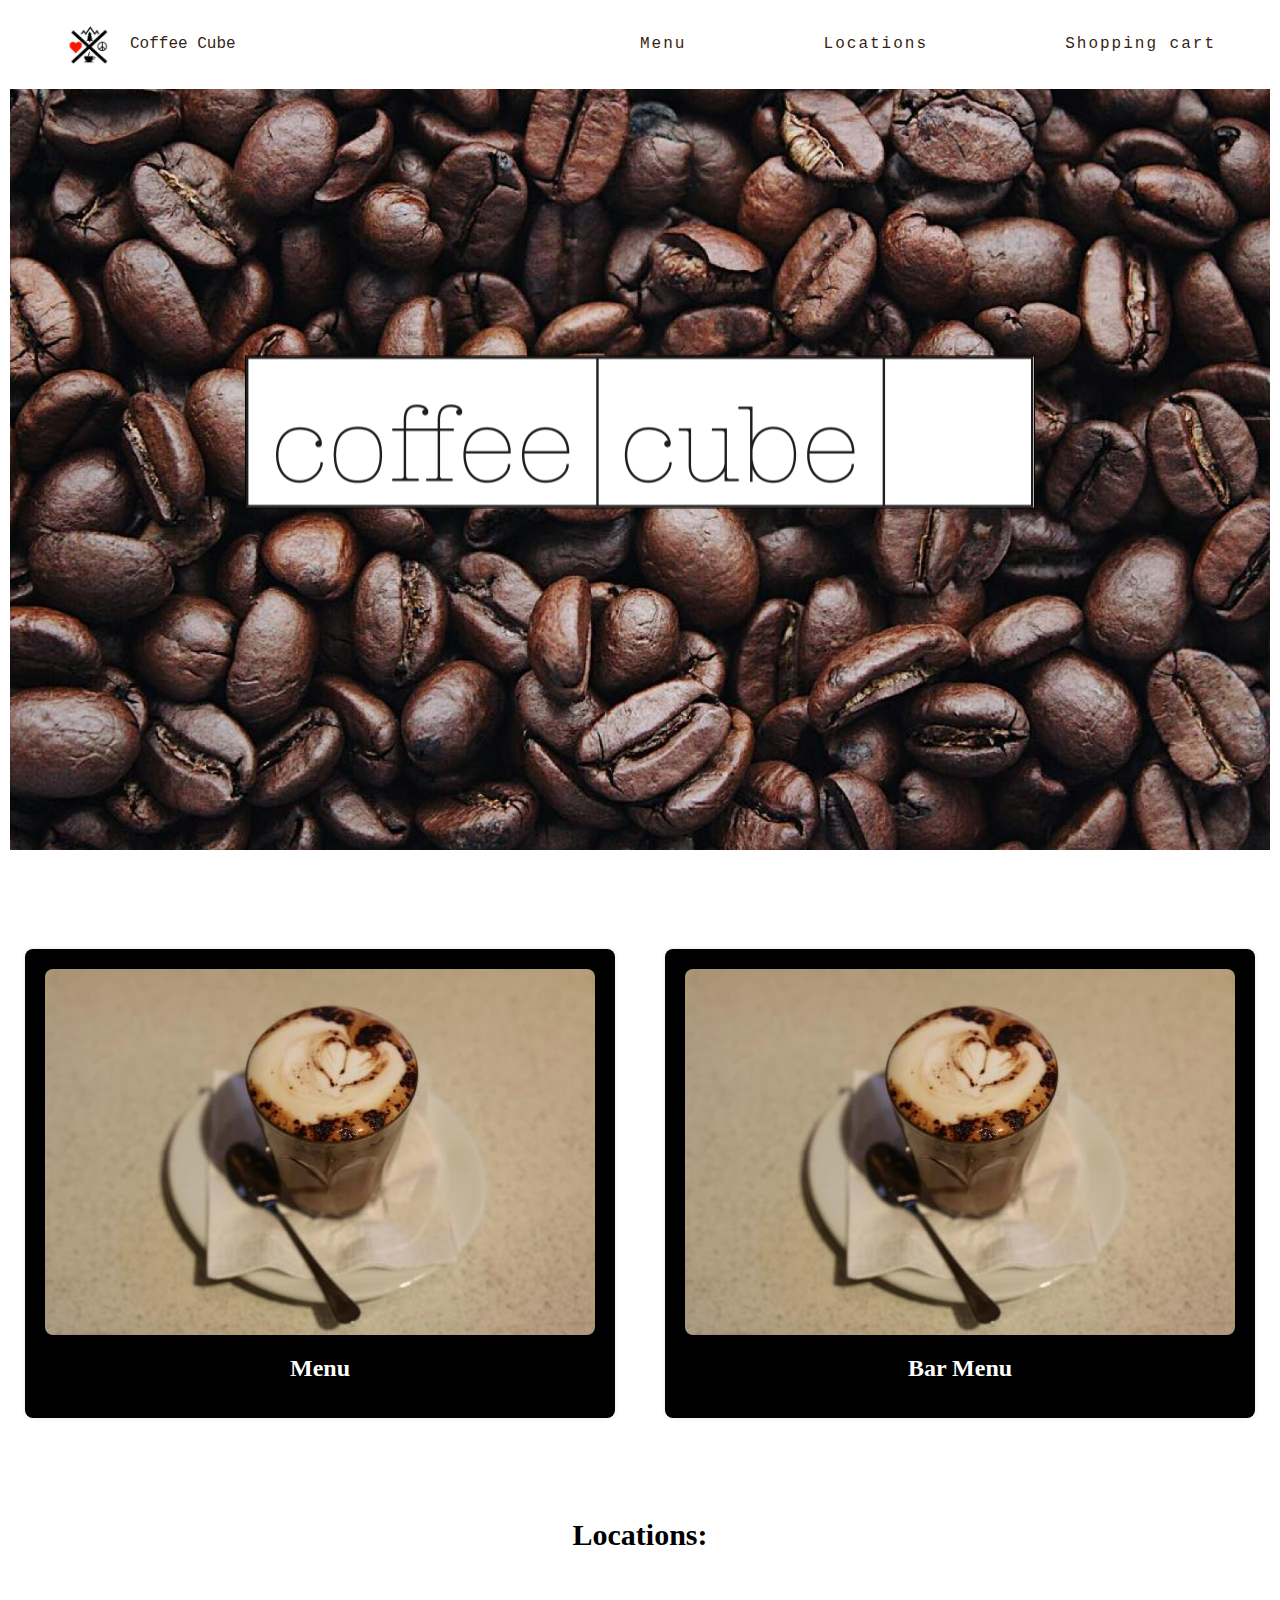
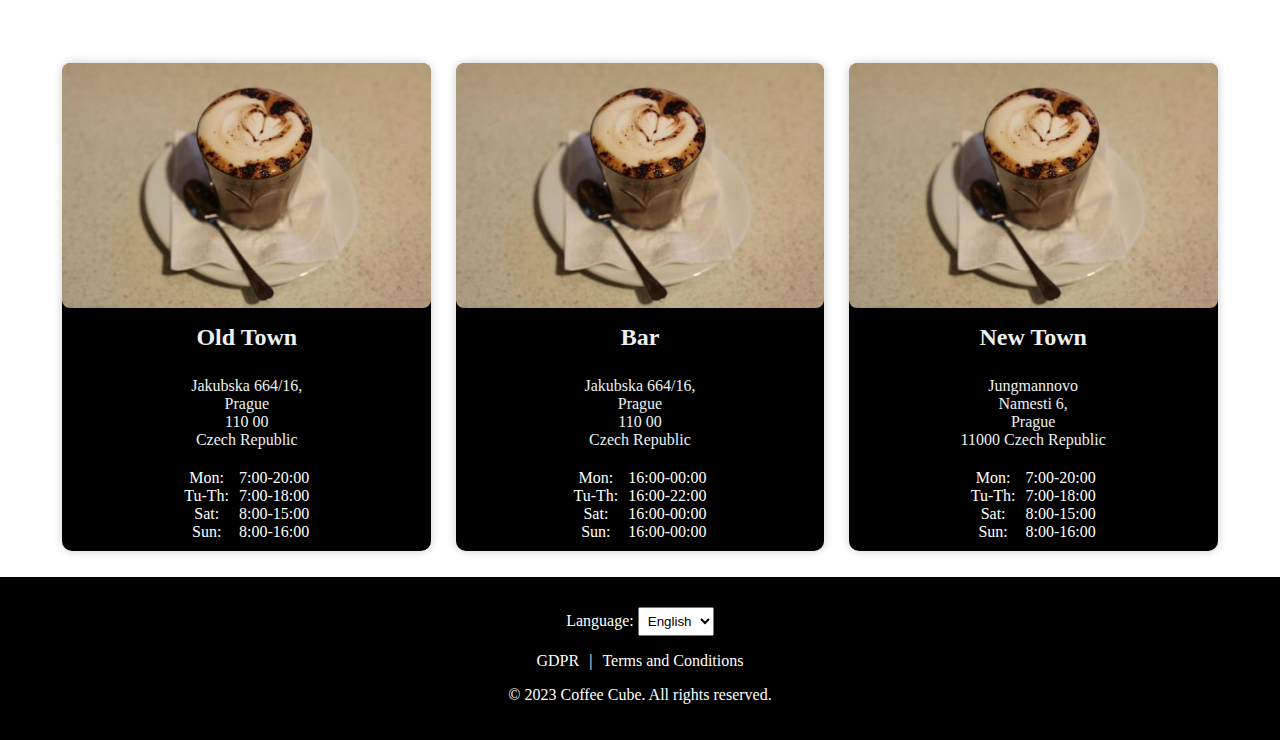
<file: index.html>
<!DOCTYPE html>
<html>

<head>
    <meta charset="UTF-8">
    <meta http-equiv="X-UA-Compatible" content="IE=edge">
    <meta name="viewport" content="width=device-width, initial-scale=1.0">
    <title>Cofee Cube Home</title>
    <link rel="stylesheet" href="./index.css">
    <link rel="stylesheet" href="./header.css">
    </link>
</head>

<body>

    <header>
        <a href="./index.html" class="logo">
            <img src="images/cubelogo.png" alt="coffee cube logo">
            <span>Coffee Cube</span>
        </a>

        <nav class="links_box" id="menu">
            <a href="./index.html">Home</a>
            <a href="./CoffeeCube_Menu.html">Menu</a>
            <a href="./index.html#location">Locations</a>
            <a href="./SCfolder/shoppingcartcopy.html">Shopping cart</a>
        </nav>

        <button class="hamburger" type="button" id="hamburger">
            <span class="hamburger-box">
                <span class="hamburger-inner"></span>
            </span>
        </button>

        <script>
            const toggleMenu = () => {
                document.getElementById('hamburger').classList.toggle("is-active");
                document.getElementById('menu').classList.toggle("is-active");
                document.body.classList.toggle("is-active");
            };

            document.getElementById('hamburger').addEventListener("click", toggleMenu);

            /*BONUS PART - smoothscrolling*/
            const scrollToAnchor = (event) => {
                if (window.innerWidth < 1000) { toggleMenu(); }
                event.preventDefault();
                let coord = document.getElementById(event.target.hash.slice(1)).offsetTop;
                window.scrollTo({ top: coord, behavior: 'smooth' });
            };



            let internalLinks = document.getElementsByClassName('internalLink');
            for (let i = 0; i < internalLinks.length; i++) {
                // internalLinks[i].addEventListener("click", toggleMenu); //without smoothscroll
                internalLinks[i].addEventListener("click", scrollToAnchor); //with smoothscroll
            };
        </script>
    </header>

    <main>
        <div class="container">
            <div class="beans">
                <img src="images/bean.jpg" alt="cofee beans" class="responsive">
                <img src="images/coffeecube_logo.png" alt="logo" class="logoimg">
            </div>

        </div>
        <div class="menucontainer">

            <div class="menubox">
                <a href="./CoffeeCube_Menu.html">
                    <img src="images/drink.jpeg" alt="menu pic" class="menuimg">
                    <h1>Menu</h1>
                </a>
            </div>

            <div class="menubox">
                <a href="./CoffeeCube_Menu.html#cocktails">
                    <img src="images/drink.jpeg" alt="menu pic" class="menuimg">
                    <h1>Bar Menu</h1>
                </a>
            </div>
        </div>
        <div class="title">
            <h1>Locations:</h1>
        </div>
        <div class="locationdiv" id="location">

            <div class="locationbox">
                <img src="images/drink.jpeg" alt="menu pic" class="locationimg">
                <h1>Old Town</h1>
                <div class="menutext">
                    <div class="address">
                        <p>
                            Jakubska 664/16,<br>
                            Prague <br>
                            110 00<br>
                            Czech Republic</p>
                    </div>
                    <div class="hours">
                        <div class="days">
                            <p>Mon:<br>
                                Tu-Th: <br>
                                Sat:<br>
                                Sun:</p>
                        </div>
                        <div class="times">
                            <p>7:00-20:00 <br>
                                7:00-18:00 <br>
                                8:00-15:00 <br>
                                8:00-16:00</p>
                        </div>

                    </div>
                </div>
            </div>
            <div class="locationbox">
                <img src="images/drink.jpeg" alt="menu pic" class="locationimg">
                <h1>Bar</h1>
                <div class="menutext">
                    <div class="address">
                        <p>
                            Jakubska 664/16, <br>
                            Prague <br>110 00 <br>
                            Czech Republic</p>
                    </div>
                    <div class="menutext">

                        <div class="hours">
                            <div class="days">
                                <p>Mon:<br>
                                    Tu-Th: <br>
                                    Sat:<br>
                                    Sun:</p>
                            </div>
                            <div class="times">
                                <p>16:00-00:00 <br>
                                    16:00-22:00 <br>
                                    16:00-00:00 <br>
                                    16:00-00:00</p>
                            </div>

                        </div>
                    </div>
                </div>
            </div>
            <div class="locationbox">
                <img src="images/drink.jpeg" alt="menu pic" class="locationimg">
                <h1>New Town
                </h1>
                <div class="menutext">
                    <div class="address">
                        <p>
                            Jungmannovo <br>
                            Namesti 6,<br> Prague <br>
                            11000 Czech Republic</p>
                    </div>
                    <div class="hours">
                        <div class="days">
                            <p>Mon:<br>
                                Tu-Th: <br>
                                Sat:<br>
                                Sun:</p>
                        </div>
                        <div class="times">
                            <p>7:00-20:00 <br>
                                7:00-18:00 <br>
                                8:00-15:00 <br>
                                8:00-16:00</p>
                        </div>

                    </div>
                </div>

            </div>
        </div>

    </main>
    <footer>

        <div class="language-switcher">
          <label for="language">Language:</label>
          <select id="language" onchange="changeLanguage(this.value)">
            <option value="english">English</option>
            <option value="czech">Czech</option>
          </select>
        </div>
      
        <p>
          <a href="./GDPR.html">GDPR</a> |
          <a href="./TC.html">Terms and Conditions</a>
      
        </p>
        <p>&copy; 2023 Coffee Cube. All rights reserved.</p>
      </footer>
</body>

</html>
</file>
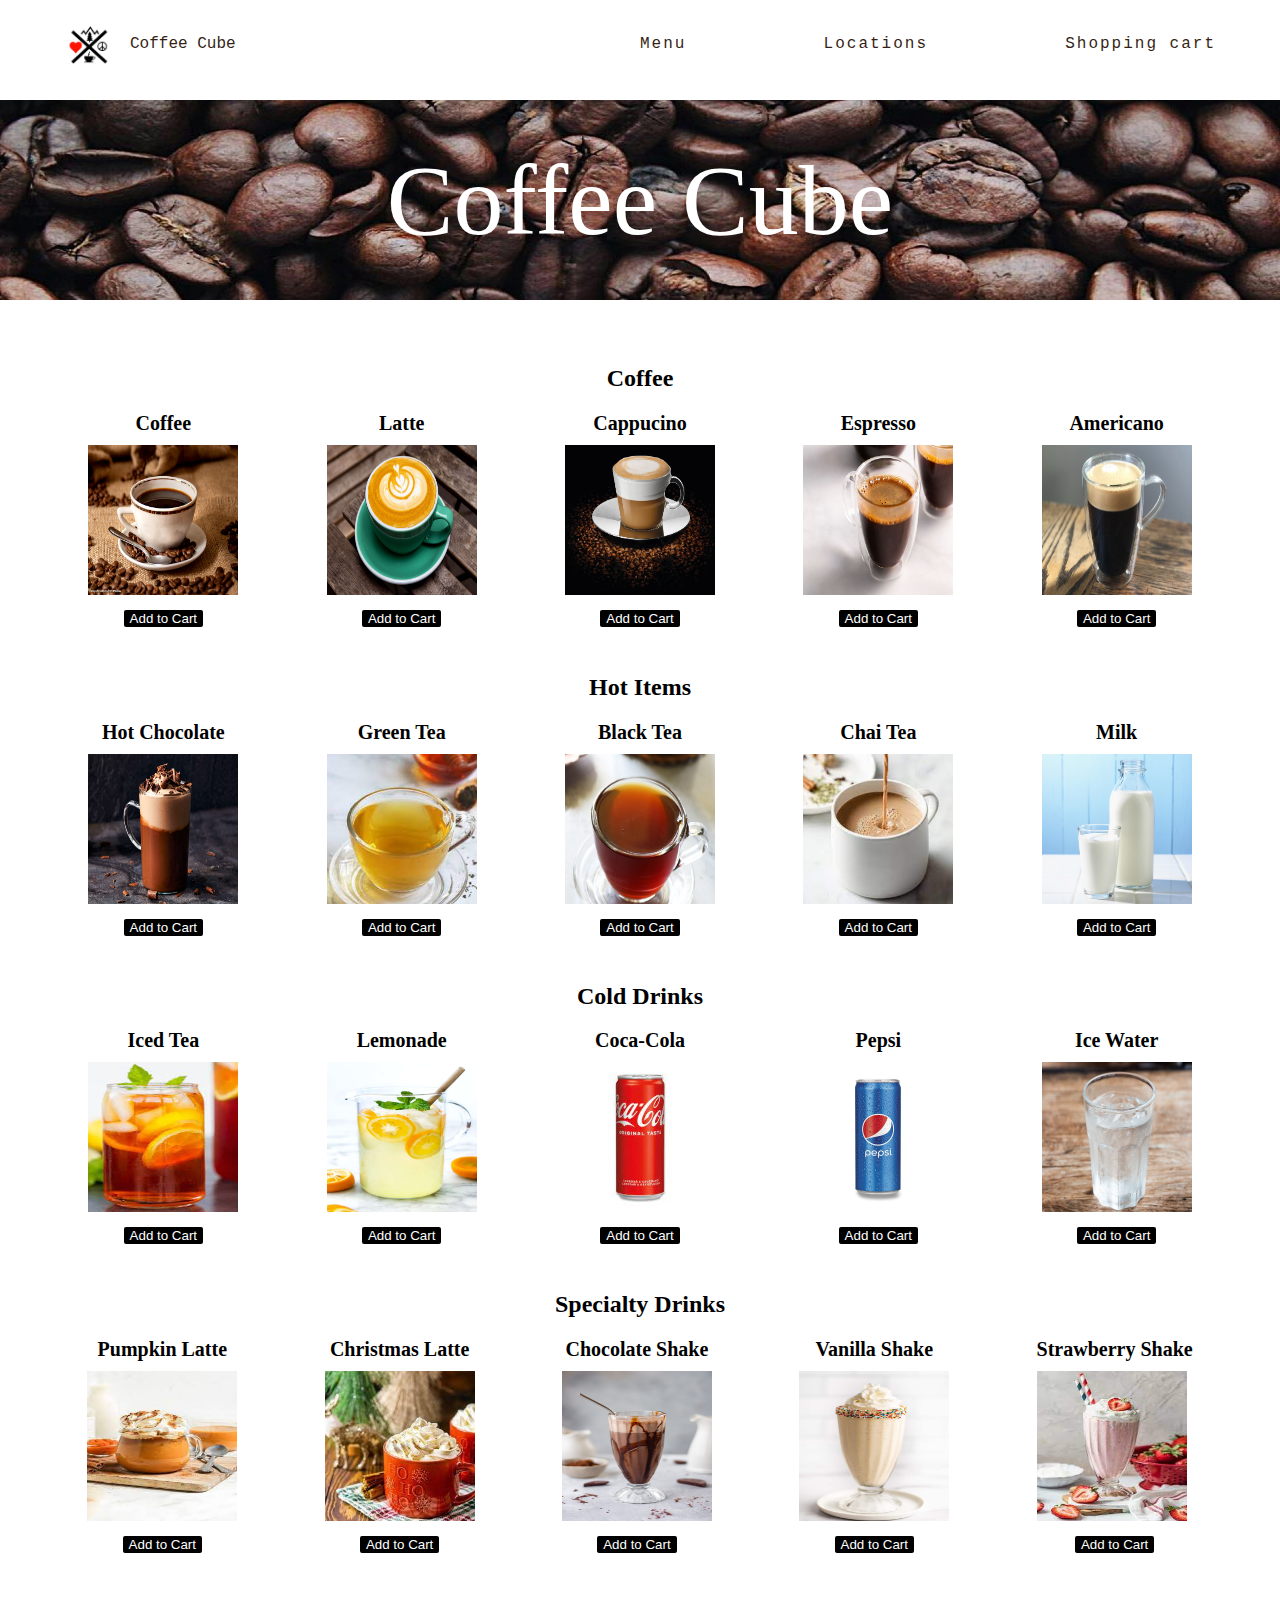
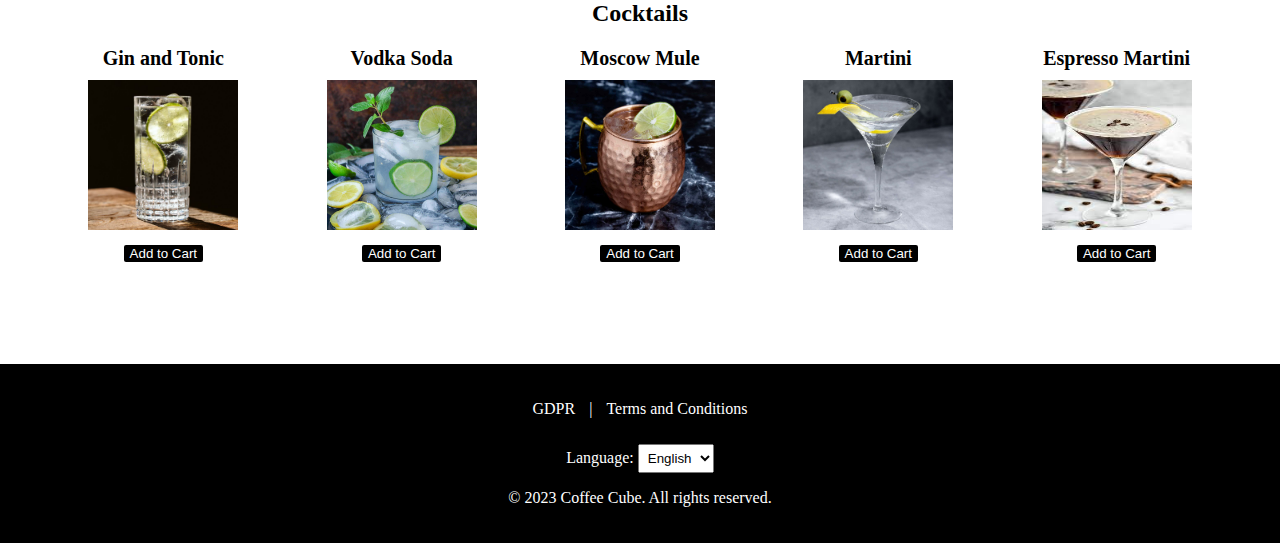
<file: CoffeeCube_Menu.html>
<!DOCTYPE html>
<html>

<head>
    <meta charset="UTF-8">
    <meta http-equiv="X-UA-Compatible" content="IE=edge">
    <meta name="viewport" content="width=device-width, initial-scale=1.0">
    <title>Cofee Cube Home</title>
    <link rel="stylesheet" href="./CoffeeCube_Menu.css"></link>
</head>

<body>

    <header>
        <a href="./index.html" class="logo">
            <img src="./images/cubelogo.png" alt="coffee cube logo">
            <span>Coffee Cube</span>
        </a>

        <nav class="links_box" id="menu">
            <a href="./index.html">Home</a>
            <a href="./CoffeeCube_Menu.html">Menu</a>
            <a href="./index.html#location">Locations</a>
            <a href="./SCfolder/shoppingcartcopy.html">Shopping cart</a>
        </nav>

        <button class="hamburger" type="button" id="hamburger">
            <span class="hamburger-box">
                <span class="hamburger-inner"></span>
            </span>
        </button>

        <script>
            const toggleMenu = () => {
                document.getElementById('hamburger').classList.toggle("is-active");
                document.getElementById('menu').classList.toggle("is-active");
                document.body.classList.toggle("is-active");
            };

            document.getElementById('hamburger').addEventListener("click", toggleMenu);
        </script>

    </header>
    <main>
        <div class="container">
            <div class="beans">Coffee Cube</div>
        </div>


        <div class="menu">
            <h2>Coffee</h2>
            <div class="coffeelist">
                <div class="itemdiv">
                    <div class="coffee"><strong>Coffee</strong></div>
                    <img src="./images/coffee.jpg">
                    <a href="./SCfolder/shoppingcartcopy.html">
                        <button class="orderbutton">Add to Cart</button>
                    </a>
                </div>

                <div class="itemdiv">
                    <div class="latte"><strong>Latte</strong></div>
                    <img src="./images/latte.jpg">
                    <a href="./SCfolder/shoppingcartcopy.html">
                        <button class="orderbutton">Add to Cart</button>
                    </a>
                </div>

                <div class="itemdiv">
                    <div class="cappucino"><strong>Cappucino</strong></div>
                    <img src="./images/cappucino.jpg">
                    <a href="./SCfolder/shoppingcartcopy.html">
                        <button class="orderbutton">Add to Cart</button>
                    </a>
                </div>

                <div class="itemdiv">
                    <div class="espresso"><strong>Espresso</strong></div>
                    <img src="./images/espresso.jpg">
                    <a href="./SCfolder/shoppingcartcopy.html">
                        <button class="orderbutton">Add to Cart</button>
                    </a>
                </div>

                <div class="itemdiv">
                    <div class="americano"><strong>Americano</strong></div>
                    <img src="./images/americano.jpg">
                    <a href="./SCfolder/shoppingcartcopy.html">
                        <button class="orderbutton">Add to Cart</button>
                    </a>
                </div>

            </div>


            <h2>Hot Items</h2>
            <div class="hotitems">
                <div class="itemdiv">
                    <div class="hotchocolate"><strong>Hot Chocolate</strong></div>
                    <img src="./images/hotchocolate.jpg">
                    <a href="./SCfolder/shoppingcartcopy.html">
                        <button class="orderbutton">Add to Cart</button>
                    </a>
                </div>

                <div class="itemdiv">
                    <div class="greentea"><strong>Green Tea</strong></div>
                    <img src="./images/greentea.jpg">
                    <a href="./SCfolder/shoppingcartcopy.html">
                        <button class="orderbutton">Add to Cart</button>
                    </a>
                </div>

                <div class="itemdiv">
                    <div class="blacktea"><strong>Black Tea</strong></div>
                    <img src="./images/blacktea.jpg">
                    <a href="./SCfolder/shoppingcartcopy.html">
                        <button class="orderbutton">Add to Cart</button>
                    </a>
                </div>

                <div class="itemdiv">
                    <div class="chaitea"><strong>Chai Tea</strong></div>
                    <img src="./images/chaitea.jpg">
                    <a href="./SCfolder/shoppingcartcopy.html">
                        <button class="orderbutton">Add to Cart</button>
                    </a>
                </div>

                <div class="itemdiv">
                    <div class="milk"><strong>Milk</strong></div>
                    <img src="./images/milk.jpg">
                    <a href="./SCfolder/shoppingcartcopy.html">
                        <button class="orderbutton">Add to Cart</button>
                    </a>
                </div>

            </div>

            <h2>Cold Drinks</h2>
            <div class="colditems">

                <div class="itemdiv">
                    <div class="icedtea"><strong>Iced Tea</strong></div>
                    <img src="./images/icedtea.jpg">
                    <a href="./SCfolder/shoppingcartcopy.html">
                        <button class="orderbutton">Add to Cart</button>
                    </a>
                </div>

                <div class="itemdiv">
                    <div class="lemonade"><strong>Lemonade</strong></div>
                    <img src="./images/lemonade.jpg">
                    <a href="./SCfolder/shoppingcartcopy.html">
                        <button class="orderbutton">Add to Cart</button>
                    </a>
                </div>

                <div class="itemdiv">
                    <div class="cocacola"><strong>Coca-Cola</strong></div>
                    <img src="./images/cocacola.jpg">
                    <a href="./SCfolder/shoppingcartcopy.html">
                        <button class="orderbutton">Add to Cart</button>
                    </a>
                </div>

                <div class="itemdiv">
                    <div class="pepsi"><strong>Pepsi</strong></div>
                    <img src="./images/pepsi.jpg">
                    <a href="./SCfolder/shoppingcartcopy.html">
                        <button class="orderbutton">Add to Cart</button>
                    </a>
                </div>

                <div class="itemdiv">
                    <div class="icewater"><strong>Ice Water</strong></div>
                    <img src="./images/icewater.jpg">
                    <a href="./SCfolder/shoppingcartcopy.html">
                        <button class="orderbutton">Add to Cart</button>
                    </a>
                </div>
            </div>

            <h2>Specialty Drinks</h2>
            <div class="specialtyitems">
                <div class="itemdiv">
                    <div class="pumpkinlatte"><strong>Pumpkin Latte</strong></div>
                    <img src="./images/pumpkinspicedlatte.jpg">
                    <a href="./SCfolder/shoppingcartcopy.html">
                        <button class="orderbutton">Add to Cart</button>
                    </a>
                </div>

                <div class="itemdiv">
                    <div class="christmaslatte"><strong>Christmas Latte</strong></div>
                    <img src="./images/christmaslatte.jpg">
                    <a href="./SCfolder/shoppingcartcopy.html">
                        <button class="orderbutton">Add to Cart</button>
                    </a>
                </div>

                <div class="itemdiv">
                    <div class="chocolateshake"><strong>Chocolate Shake</strong></div>
                    <img src="images/chocolateshake.jpg">
                    <a href="./SCfolder/shoppingcartcopy.html">
                        <button class="orderbutton">Add to Cart</button>
                    </a>
                </div>

                <div class="itemdiv">
                    <div class="vanillashake"><strong>Vanilla Shake</strong></div>
                    <img src="./images/vanillamilkshake.jpg">
                    <a href="./SCfolder/shoppingcartcopy.html">
                        <button class="orderbutton">Add to Cart</button>
                    </a>
                </div>

                <div class="itemdiv">
                    <div class="strawberryshake"><strong>Strawberry Shake</strong></div>
                    <img src="./images/strawberryshake.jpg">
                    <a href="./SCfolder/shoppingcartcopy.html">
                        <button class="orderbutton">Add to Cart</button>
                    </a>
                </div>
            </div>

            <h2>Cocktails</h2>
            <div class="cocktails">
                <div class="itemdiv">
                    <div class="ginandtonic"><strong>Gin and Tonic</strong></div>
                    <img src="./images/ginandtonic.jpg">
                    <a href="./SCfolder/shoppingcartcopy.html">
                        <button class="orderbutton">Add to Cart</button>
                    </a>
                </div>

                <div class="itemdiv">
                    <div class="vodkasoda"><strong>Vodka Soda</strong></div>
                    <img src="./images/vodkasoda.jpg">
                    <a href="./SCfolder/shoppingcartcopy.html">
                        <button class="orderbutton">Add to Cart</button>
                    </a>
                </div>

                <div class="itemdiv">
                    <div class="moscowmule"><strong>Moscow Mule</strong></div>
                    <img src="./images/moscowmule.jpg">
                    <a href="./SCfolder/shoppingcartcopy.html">
                        <button class="orderbutton">Add to Cart</button>
                    </a>
                </div>

                <div class="itemdiv">
                    <div class="martini"><strong>Martini</strong></div>
                    <img src="./images/martini.jpg">
                    <a href="./SCfolder/shoppingcartcopy.html">
                        <button class="orderbutton">Add to Cart</button>
                    </a>
                </div>

                <div class="itemdiv">
                    <div class="espressomartini"><strong>Espresso Martini</strong></div>
                    <img src="./images/espressomartini.jpg">
                    <a href="./SCfolder/shoppingcartcopy.html">
                        <button class="orderbutton">Add to Cart</button>
                    </a>
                </div>
            </div>
        </div>
    </main>

    <footer>
        
        <p>
            <a href="./GDPR.html">GDPR</a> |
            <a href="./TC.css">Terms and Conditions</a>
        
        </p>
        <div class="language-switcher">
            <label for="language">Language:</label>
            <select id="language" onchange="changeLanguage(this.value)">
                <option value="english">English</option>
                <option value="czech">Czech</option>
            </select>
        </div>
        <p>&copy; 2023 Coffee Cube. All rights reserved.</p>
    </footer>



</body>

</html>
</file>
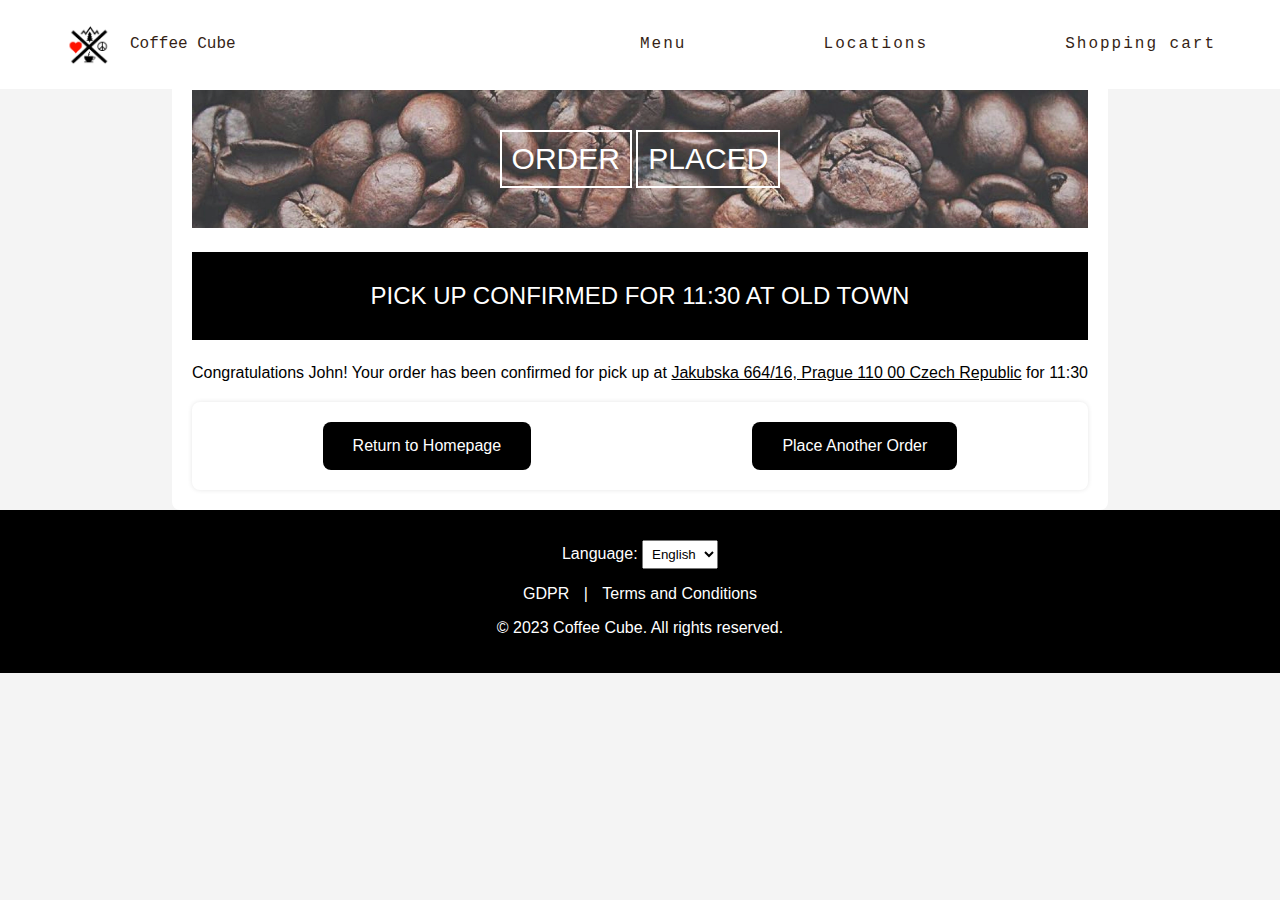
<file: confirmation.html>
<!DOCTYPE html>
<html lang="en">
<head>
<meta charset="UTF-8">
<meta name="viewport" content="width=device-width, initial-scale=1.0">
<title>Order Confirmation</title>
<link rel="stylesheet" type="text/css" href="confirmation.css">
<link rel="stylesheet" type="text/css" href="header.css">
</head>

<body>
  <header>
    <a href="./index.html" class="logo">
        <img src="images/cubelogo.png" alt="coffee cube logo">
        <span>Coffee Cube</span>
    </a>

  
    <nav class="links_box" id="menu">
      <a href="./index.html">Home</a>
      <a href="./CoffeeCube_Menu.html">Menu</a>
      <a href="./index.html#location">Locations</a>
      <a href="./SCfolder/shoppingcartcopy.html">Shopping cart</a>
  </nav>

    <button class="hamburger" type="button" id="hamburger">
        <span class="hamburger-box">
            <span class="hamburger-inner"></span>
        </span>
    </button>

    <script>
        const toggleMenu = () => {
            document.getElementById('hamburger').classList.toggle("is-active");
            document.getElementById('menu').classList.toggle("is-active");
            document.body.classList.toggle("is-active");
        };

        document.getElementById('hamburger').addEventListener("click", toggleMenu);
    </script>

</header>
<main>
<div class="container11">
  
<div class="header">
  <div class="confirm-order-boxes">
    <div class="box">ORDER</div>
    <div class="box">PLACED</div>
  </div>
</div>

  <div class="confirmation">
    <p class="confirmation-message">PICK UP CONFIRMED FOR 11:30 AT OLD TOWN</p>
    <p>Congratulations John! Your order has been confirmed for pick up at <span class="address-highlight">Jakubska 664/16, Prague 110 00 Czech Republic</span> for 11:30</p>
  </div>
  <div class="buttons">
    
    <a href="./index.html"> <button type="button">Return to Homepage</button></a> 
    <a href="./CoffeeCube_Menu.html"><button type="button">Place Another Order</button></a>
  </div>
</div>
</main>
<footer>

  <div class="language-switcher">
    <label for="language">Language:</label>
    <select id="language" onchange="changeLanguage(this.value)">
      <option value="english">English</option>
      <option value="czech">Czech</option>
    </select>
  </div>

  <p> 
    <a href="./GDPR.html">GDPR</a> |
    <a href="./TC.html">Terms and Conditions</a>

  </p>
  <p>&copy; 2023 Coffee Cube. All rights reserved.</p>
</footer>
</body>
</html>
</file>
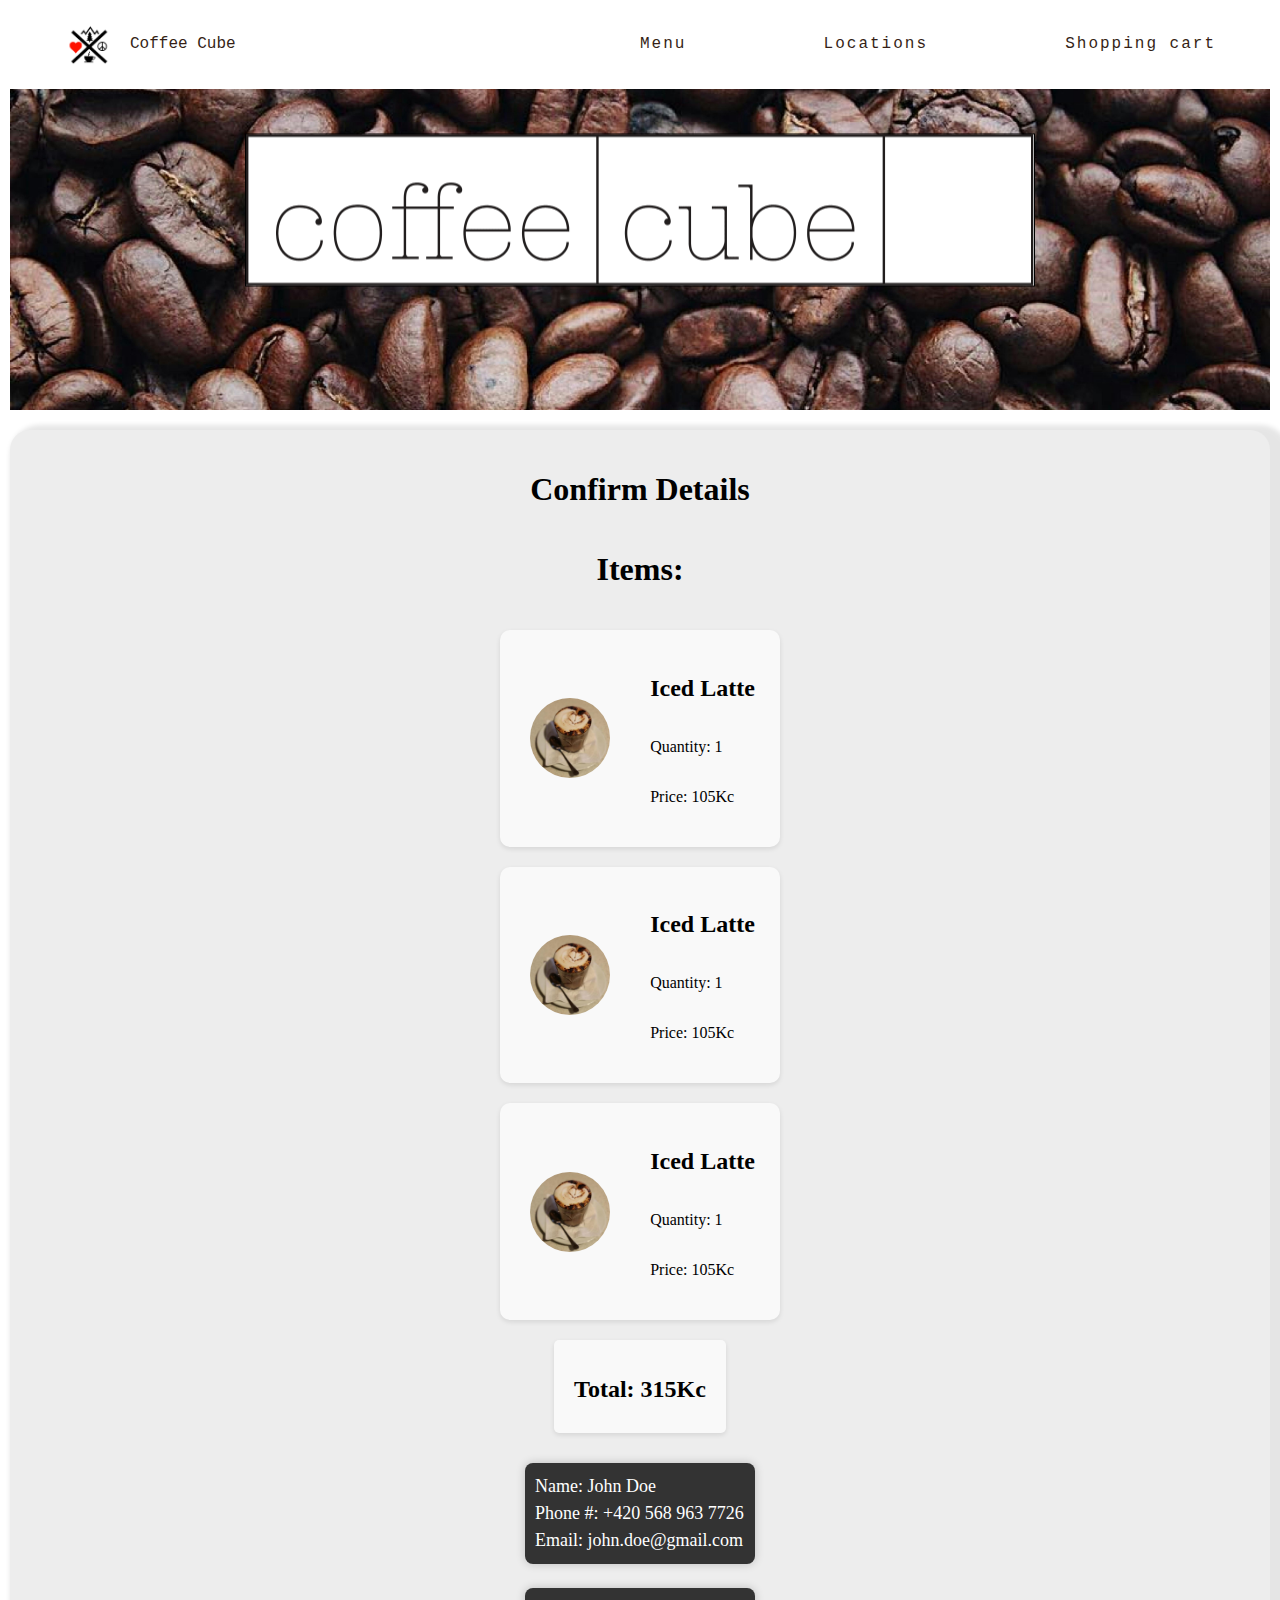
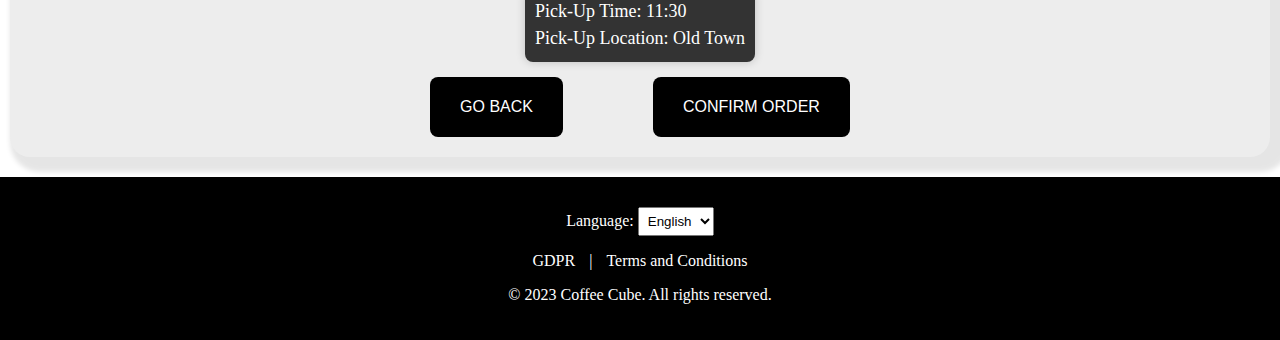
<file: confirmorder.html>
<!DOCTYPE html>
<html>

<head>
    <meta charset="UTF-8">
    <meta http-equiv="X-UA-Compatible" content="IE=edge">
    <meta name="viewport" content="width=device-width, initial-scale=1.0">
    <title>confirm details</title>
    <link rel="stylesheet" href="./header.css">
    <link rel="stylesheet" href="./confirmorder.css">
    </link>

</head>

<body>
    <header>
        <a href="./index.html" class="logo">
            <img src="images/cubelogo.png" alt="coffee cube logo">
            <span>Coffee Cube</span>
        </a>

       
        <nav class="links_box" id="menu">
            <a href="./index.html">Home</a>
            <a href="./CoffeeCube_Menu.html">Menu</a>
            <a href="./index.html#location">Locations</a>
            <a href="./SCfolder/shoppingcartcopy.html">Shopping cart</a>
        </nav>

        <button class="hamburger" type="button" id="hamburger">
            <span class="hamburger-box">
                <span class="hamburger-inner"></span>
            </span>
        </button>

        <script>
            const toggleMenu = () => {
                document.getElementById('hamburger').classList.toggle("is-active");
                document.getElementById('menu').classList.toggle("is-active");
                document.body.classList.toggle("is-active");
            };

            document.getElementById('hamburger').addEventListener("click", toggleMenu);
        </script>

    </header>
    <main>
        <div class="container">
            <div class="beans">
                <img src="images/bean.jpg" alt="cofee beans" class="responsive">
                <img src="images/coffeecube_logo.png" alt="logo" class="logoimg">
            </div>


            <div class="black-box">
                <h1> Confirm Details</h1>
               
               
                <div class="vert">
                    <div class="itemscontain"> <h1>Items:</h1>
                        <div class="item">
                            <img src="images/drink.jpeg" alt="menu pic" class="itempic">
                            <div class="text">
                                <h2> Iced Latte </h2>
                                <p>Quantity: 1</p>
                                <p>Price: 105Kc</p>
                            </div>
                            <div class="delete">
                                <button class="delete-button">X</button>
                            </div>
                        </div>
                        <div class="item">
                            <img src="images/drink.jpeg" alt="menu pic" class="itempic">
                            <div class="text">
                                <h2> Iced Latte </h2>
                                <p>Quantity: 1</p>
                                <p>Price: 105Kc</p>
                            </div>
                            <div class="delete">
                                <button class="delete-button">X</button>
                            </div>
                        </div>
                        <div class="item">
                            <img src="images/drink.jpeg" alt="menu pic" class="itempic">
                            <div class="text">
                                <h2> Iced Latte </h2>
                                <p>Quantity: 1</p>
                                <p>Price: 105Kc</p>
                            </div>
                            <div class="delete">
                                <button class="delete-button">X</button>
                            </div>
                        </div>
 <div class="amount">
                        <h1>Total: 315Kc</h1>
                    </div>
                    </div>
                
                <div class="totalcontain">
                    <div class="contactcontain">
                    <div class="contactinfo">
                        <p class="john">
                            Name: John Doe <br>
                            Phone #: +420 568 963 7726 <br>
                            Email: john.doe@gmail.com <br>


                        </p>
                    </div>
                    <div class="contactinfo">
                        <p class="john">
                            Pick-Up Time: 11:30 <br>
                            Pick-Up Location: Old Town <br>

                        </p>
                    </div>

                </div>
                    <div class="buttons">
                        <div class="confirmbtn">
                            <a href="./SCfolder/shoppingcartcopy.html"><button type="button">
                                    <p>GO BACK</p>
                                </button> </a>
                        </div>
                        <div class="confirmbtn">
                            <a href="./confirmation.html"><button type="button">
                                    <p>CONFIRM ORDER</p>
                                </button> </a>
                        </div>
                    </div>
                </div></div>
            </div>
        </div>

    </main>
    <footer>

        <div class="language-switcher">
          <label for="language">Language:</label>
          <select id="language" onchange="changeLanguage(this.value)">
            <option value="english">English</option>
            <option value="czech">Czech</option>
          </select>
        </div>
      
        <p>
          <a href="./GDPR.html">GDPR</a> |
          <a href="./TC.html">Terms and Conditions</a>
      
        </p>
        <p>&copy; 2023 Coffee Cube. All rights reserved.</p>
      </footer>
</body>




</html>
</file>
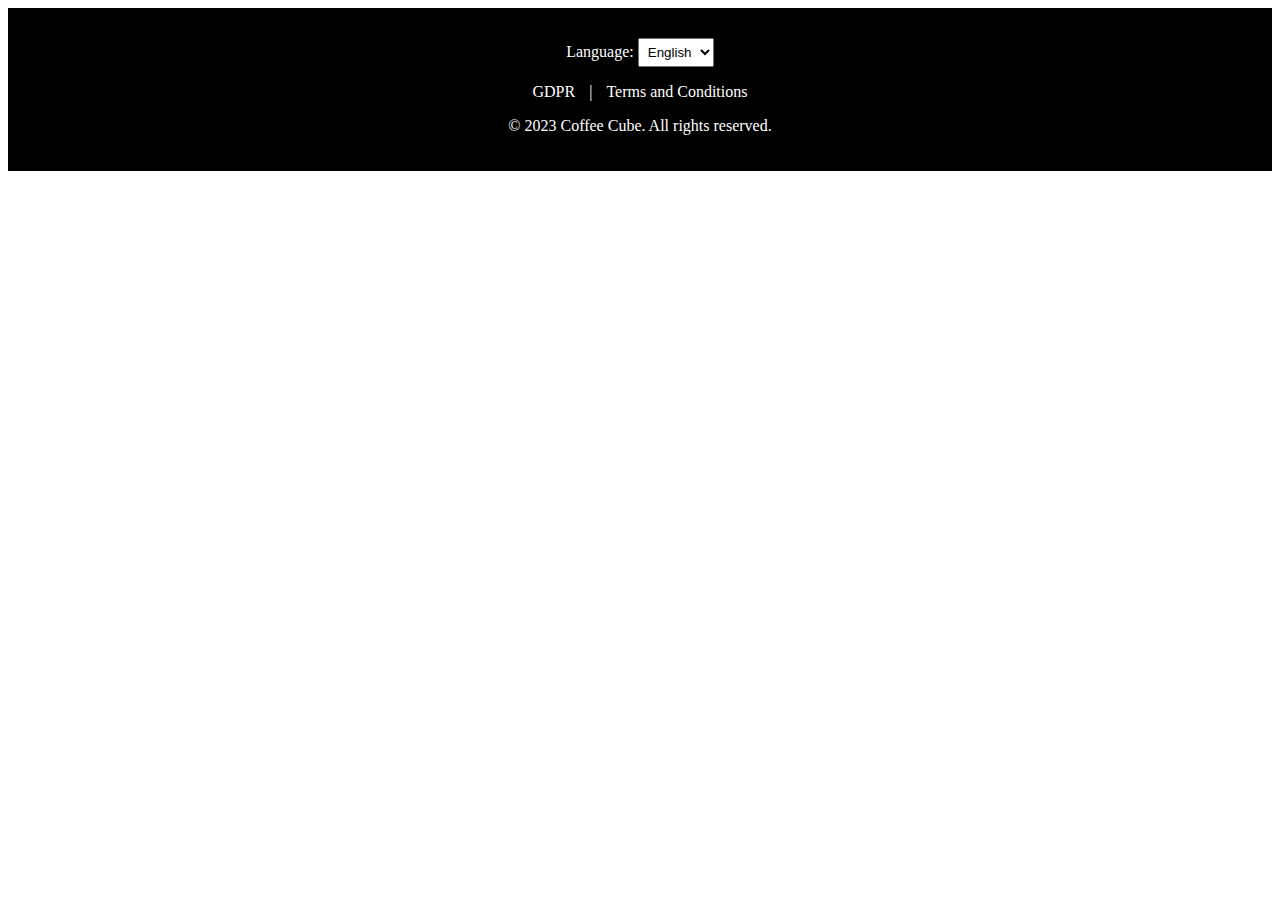
<file: footercode.html>
<!DOCTYPE html>
<html>

<head>
  <meta charset="UTF-8" />
  <title>title</title>
  <style>
    /* Style for the black footer */
    footer {
      background-color: #000;
      /* Black background color */
      color: #fff;
      /* White text color */
      padding: 20px;
      /* Add padding for better appearance */
      text-align: center;
      /* Center align text */
    }

    /* Style for the footer links */
    footer a {
      color: #fff;
      /* White link color */
      text-decoration: none;
      /* Remove underlines */
      margin: 0 10px;
      /* Add spacing between links */
    }

    .language-switcher {
      display: inline-block;
      margin-top: 10px;
    }

    .language-switcher select {
      padding: 5px;
    }
  </style>
</head>

<body>

</body>
<footer>

  <div class="language-switcher">
    <label for="language">Language:</label>
    <select id="language" onchange="changeLanguage(this.value)">
      <option value="english">English</option>
      <option value="czech">Czech</option>
    </select>
  </div>

  <p>
    <a href="./GDPR.html">GDPR</a> |
    <a href="./TC.html">Terms and Conditions</a>

  </p>
  <p>&copy; 2023 Coffee Cube. All rights reserved.</p>
</footer>

</html>
</file>
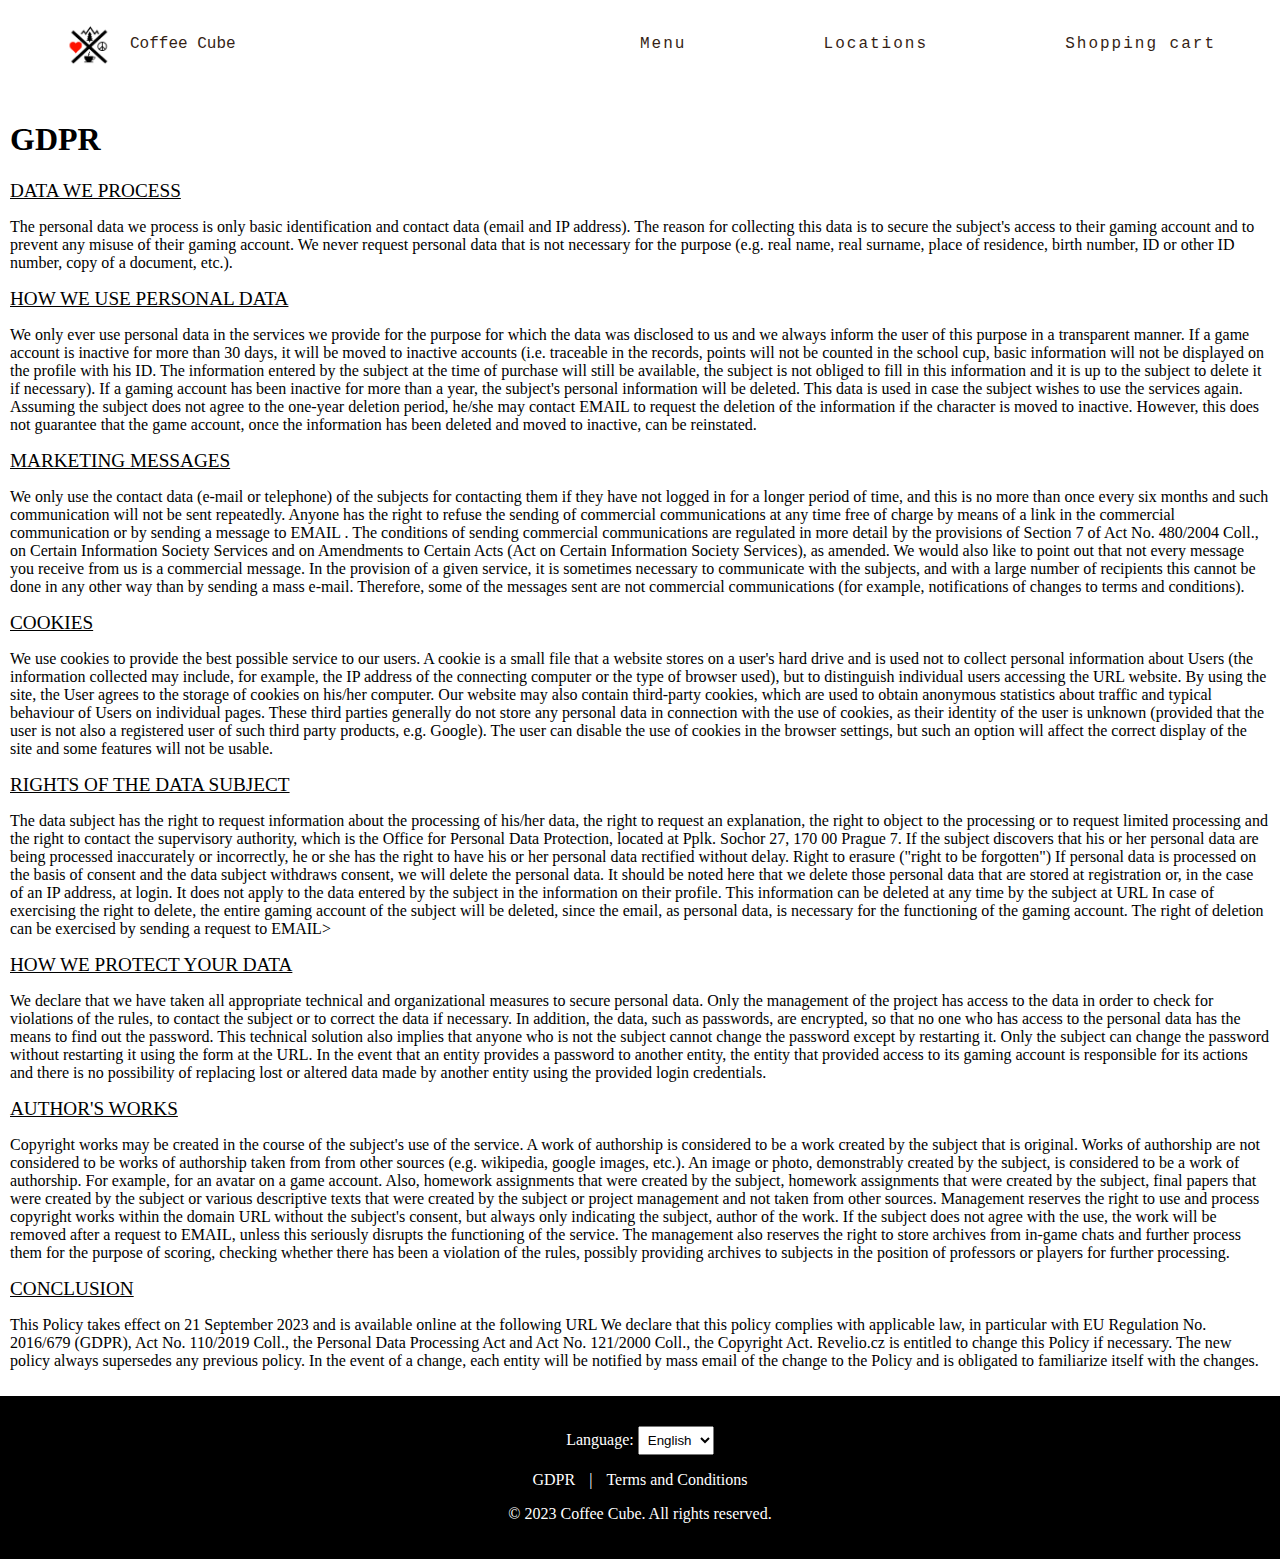
<file: GDPR.html>
<!DOCTYPE html>
<html>

<head>
    <meta charset="UTF-8">
    <meta http-equiv="X-UA-Compatible" content="IE=edge">
    <meta name="viewport" content="width=device-width, initial-scale=1.0">
    <title>GDPR</title>
    <link rel="stylesheet" href="./header.css">
    <link rel="stylesheet" href="./GDPR.css">
    </link> 
  
</head>

<body>
    <header>
        <a href="./index.html" class="logo">
            <img src="images/cubelogo.png" alt="coffee cube logo">
            <span>Coffee Cube</span>
        </a>

      
        <nav class="links_box" id="menu">
            <a href="./index.html">Home</a>
            <a href="./CoffeeCube_Menu.html">Menu</a>
            <a href="./index.html#location">Locations</a>
            <a href="./SCfolder/shoppingcartcopy.html">Shopping cart</a>
        </nav>

        <button class="hamburger" type="button" id="hamburger">
            <span class="hamburger-box">
                <span class="hamburger-inner"></span>
            </span>
        </button>

        <script>
            const toggleMenu = () => {
                document.getElementById('hamburger').classList.toggle("is-active");
                document.getElementById('menu').classList.toggle("is-active");
                document.body.classList.toggle("is-active");
            };

            document.getElementById('hamburger').addEventListener("click", toggleMenu);
        </script>

    </header>
    <main>
        <div class="GDPR">
            <h1>GDPR</h1>
       <div class="heading"> DATA WE PROCESS </div>
<p>The personal data we process is only basic identification and contact data (email and IP address).
The reason for collecting this data is to secure the subject's access to their gaming account and to
prevent any misuse of their gaming account. We never request personal data that is not necessary
for the purpose (e.g. real name, real surname, place of residence, birth number, ID or other ID
number, copy of a document, etc.).</p>
<div class="heading"> HOW WE USE PERSONAL DATA</div>
<p>We only ever use personal data in the services we provide for the purpose for which the data was
disclosed to us and we always inform the user of this purpose in a transparent manner.
If a game account is inactive for more than 30 days, it will be moved to inactive accounts (i.e.
traceable in the records, points will not be counted in the school cup, basic information will not be
displayed on the profile with his ID. The information entered by the subject at the time of purchase
will still be available, the subject is not obliged to fill in this information and it is up to the subject to
delete it if necessary). If a gaming account has been inactive for more than a year, the subject's
personal information will be deleted. This data is used in case the subject wishes to use the services
again. Assuming the subject does not agree to the one-year deletion period, he/she may contact
EMAIL to request the deletion of the information if the character is moved to inactive. However, this
does not guarantee that the game account, once the information has been deleted and moved to
inactive, can be reinstated.</p>
<div class="heading"> MARKETING MESSAGES</div>
<p>We only use the contact data (e-mail or telephone) of the subjects for contacting them if they have
not logged in for a longer period of time, and this is no more than once every six months and such
communication will not be sent repeatedly.
Anyone has the right to refuse the sending of commercial communications at any time free of
charge by means of a link in the commercial communication or by sending a message to EMAIL . The
conditions of sending commercial communications are regulated in more detail by the provisions of
Section 7 of Act No. 480/2004 Coll., on Certain Information Society Services and on Amendments to
Certain Acts (Act on Certain Information Society Services), as amended.
We would also like to point out that not every message you receive from us is a commercial
message. In the provision of a given service, it is sometimes necessary to communicate with the
subjects, and with a large number of recipients this cannot be done in any other way than by
sending a mass e-mail. Therefore, some of the messages sent are not commercial communications
(for example, notifications of changes to terms and conditions).</p>
<div class="heading"> 
    COOKIES
</div>
<p>
    We use cookies to provide the best possible service to our users. A cookie is a small file that a
website stores on a user's hard drive and is used not to collect personal information about Users (the
information collected may include, for example, the IP address of the connecting computer or the
type of browser used), but to distinguish individual users accessing the URL website. By using the site,
the User agrees to the storage of cookies on his/her computer.
Our website may also contain third-party cookies, which are used to obtain anonymous statistics
about traffic and typical behaviour of Users on individual pages. These third parties generally do
not store any personal data in connection with the use of cookies, as their identity
of the user is unknown (provided that the user is not also a registered user of such third party
products, e.g. Google).
The user can disable the use of cookies in the browser settings, but such an option will affect the
correct display of the site and some features will not be usable.
</p>
<div class="heading"> RIGHTS OF THE DATA SUBJECT</div>
<p>The data subject has the right to request information about the processing of his/her data, the right
to request an explanation, the right to object to the processing or to request limited processing and
the right to contact the supervisory authority, which is the Office for Personal Data Protection, located
at Pplk. Sochor 27, 170 00 Prague 7.
If the subject discovers that his or her personal data are being processed inaccurately or incorrectly,
he or she has the right to have his or her personal data rectified without delay.
Right to erasure ("right to be forgotten")
If personal data is processed on the basis of consent and the data subject withdraws consent, we will
delete the personal data. It should be noted here that we delete those personal data that are stored
at registration or, in the case of an IP address, at login. It does not apply to the data entered by the
subject in the information on their profile. This information can be deleted at any time by the subject
at
URL In case of exercising the right to delete, the entire gaming account of the subject will be
deleted, since the email, as personal data, is necessary for the functioning of the gaming account.
The right of deletion can be exercised by sending a request to EMAIL></p>
<div class="heading"> HOW WE PROTECT YOUR DATA</div>
<p>We declare that we have taken all appropriate technical and organizational measures to secure
personal data. Only the management of the project has access to the data in order to check for
violations of the rules, to contact the subject or to correct the data if necessary. In addition, the
data, such as passwords, are encrypted, so that no one who has access to the personal data has the
means to find out the password. This technical solution also implies that anyone who is not the
subject cannot change the password except by restarting it. Only the subject can change the
password without restarting it using the form at the URL.
In the event that an entity provides a password to another entity, the entity that provided access to
its gaming account is responsible for its actions and there is no possibility of replacing lost or altered
data made by another entity using the provided login credentials.</p>
<div class="heading"> AUTHOR'S WORKS</div>
<p>Copyright works may be created in the course of the subject's use of the service. A work of
authorship is considered to be a work created by the subject that is original. Works of authorship
are not considered to be works of authorship taken from
from other sources (e.g. wikipedia, google images, etc.). An image or photo, demonstrably created
by the subject, is considered to be a work of authorship. For example, for an avatar on a game
account. Also, homework assignments that were created by the subject, homework assignments that
were created by the subject, final papers that were created by the subject or various descriptive
texts that were created by the subject or project management and not taken from other sources.
Management reserves the right to use and process copyright works within the domain
URL without the subject's consent, but always only
indicating the subject, author of the work. If the subject does not agree with the use, the work will be
removed after a request to EMAIL, unless this seriously disrupts the functioning of the service.
The management also reserves the right to store archives from in-game chats and further process
them for the purpose of scoring, checking whether there has been a violation of the rules, possibly
providing archives to subjects in the position of professors or players for further processing.</p>
<div class="heading"> CONCLUSION</div>
<p>This Policy takes effect on 21 September 2023 and is available online at the following URL
We declare that this policy complies with applicable law, in particular with EU Regulation No.
2016/679 (GDPR), Act No. 110/2019 Coll., the Personal Data Processing Act and Act No. 121/2000
Coll., the Copyright Act.
Revelio.cz is entitled to change this Policy if necessary. The new policy always supersedes any
previous policy. In the event of a change, each entity will be notified by mass email of the change
to the Policy and is obligated to familiarize itself with the changes.
</p>
</div>
    </main>
    <footer>

        <div class="language-switcher">
          <label for="language">Language:</label>
          <select id="language" onchange="changeLanguage(this.value)">
            <option value="english">English</option>
            <option value="czech">Czech</option>
          </select>
        </div>
      
        <p>
          <a href="./GDPR.html">GDPR</a> |
          <a href="./TC.html">Terms and Conditions</a>
      
        </p>
        <p>&copy; 2023 Coffee Cube. All rights reserved.</p>
      </footer>
</body>
</html>
</file>
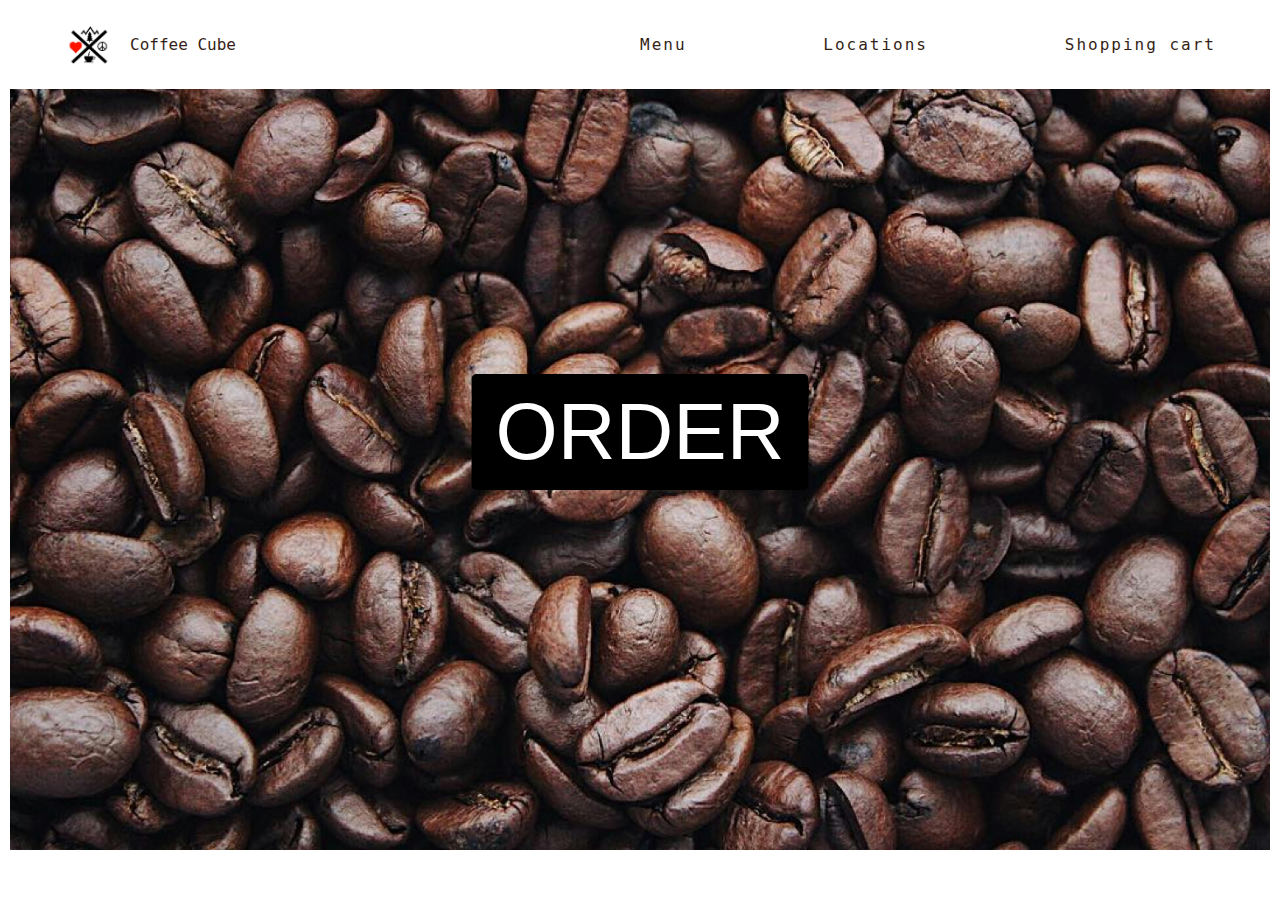
<file: header.html>
<!DOCTYPE html>
<html>

<head>
    <meta charset="UTF-8">
    <meta http-equiv="X-UA-Compatible" content="IE=edge">
    <meta name="viewport" content="width=device-width, initial-scale=1.0">
    <title>Cofee Cube Home</title>
    <link rel="stylesheet" href="./index.css">
    <link rel="stylesheet" href="./header.css">
    </link>
</head>

<body>

    <header>
        <a href="./index.html" class="logo">
            <img src="./cubelogo.png" alt="coffee cube logo">
            <span>Coffee Cube</span>
        </a>

        <nav class="links_box" id="menu">
            <a href="./index.html">Home</a>
            <a href="./menu.html">Menu</a>
            <a href="./index.html#location">Locations</a>
            <a href="./shoppingcart.html">Shopping cart</a>
        </nav>

        <button class="hamburger" type="button" id="hamburger">
            <span class="hamburger-box">
                <span class="hamburger-inner"></span>
            </span>
        </button>

        <script>
            const toggleMenu = () => {
                document.getElementById('hamburger').classList.toggle("is-active");
                document.getElementById('menu').classList.toggle("is-active");
                document.body.classList.toggle("is-active");
            };

            document.getElementById('hamburger').addEventListener("click", toggleMenu);
        </script>

    </header>
    <main>
        <div class="container">
            <div class="beans">
                <img src="bean.jpg" alt="cofee beans" class="responsive">
                <div class=" orderbtn">
                    <button class="btn"> ORDER </button><a href="./menu.html"></a>
                </div>
            </div>
        </div>
    </main>

    

</html>
</file>
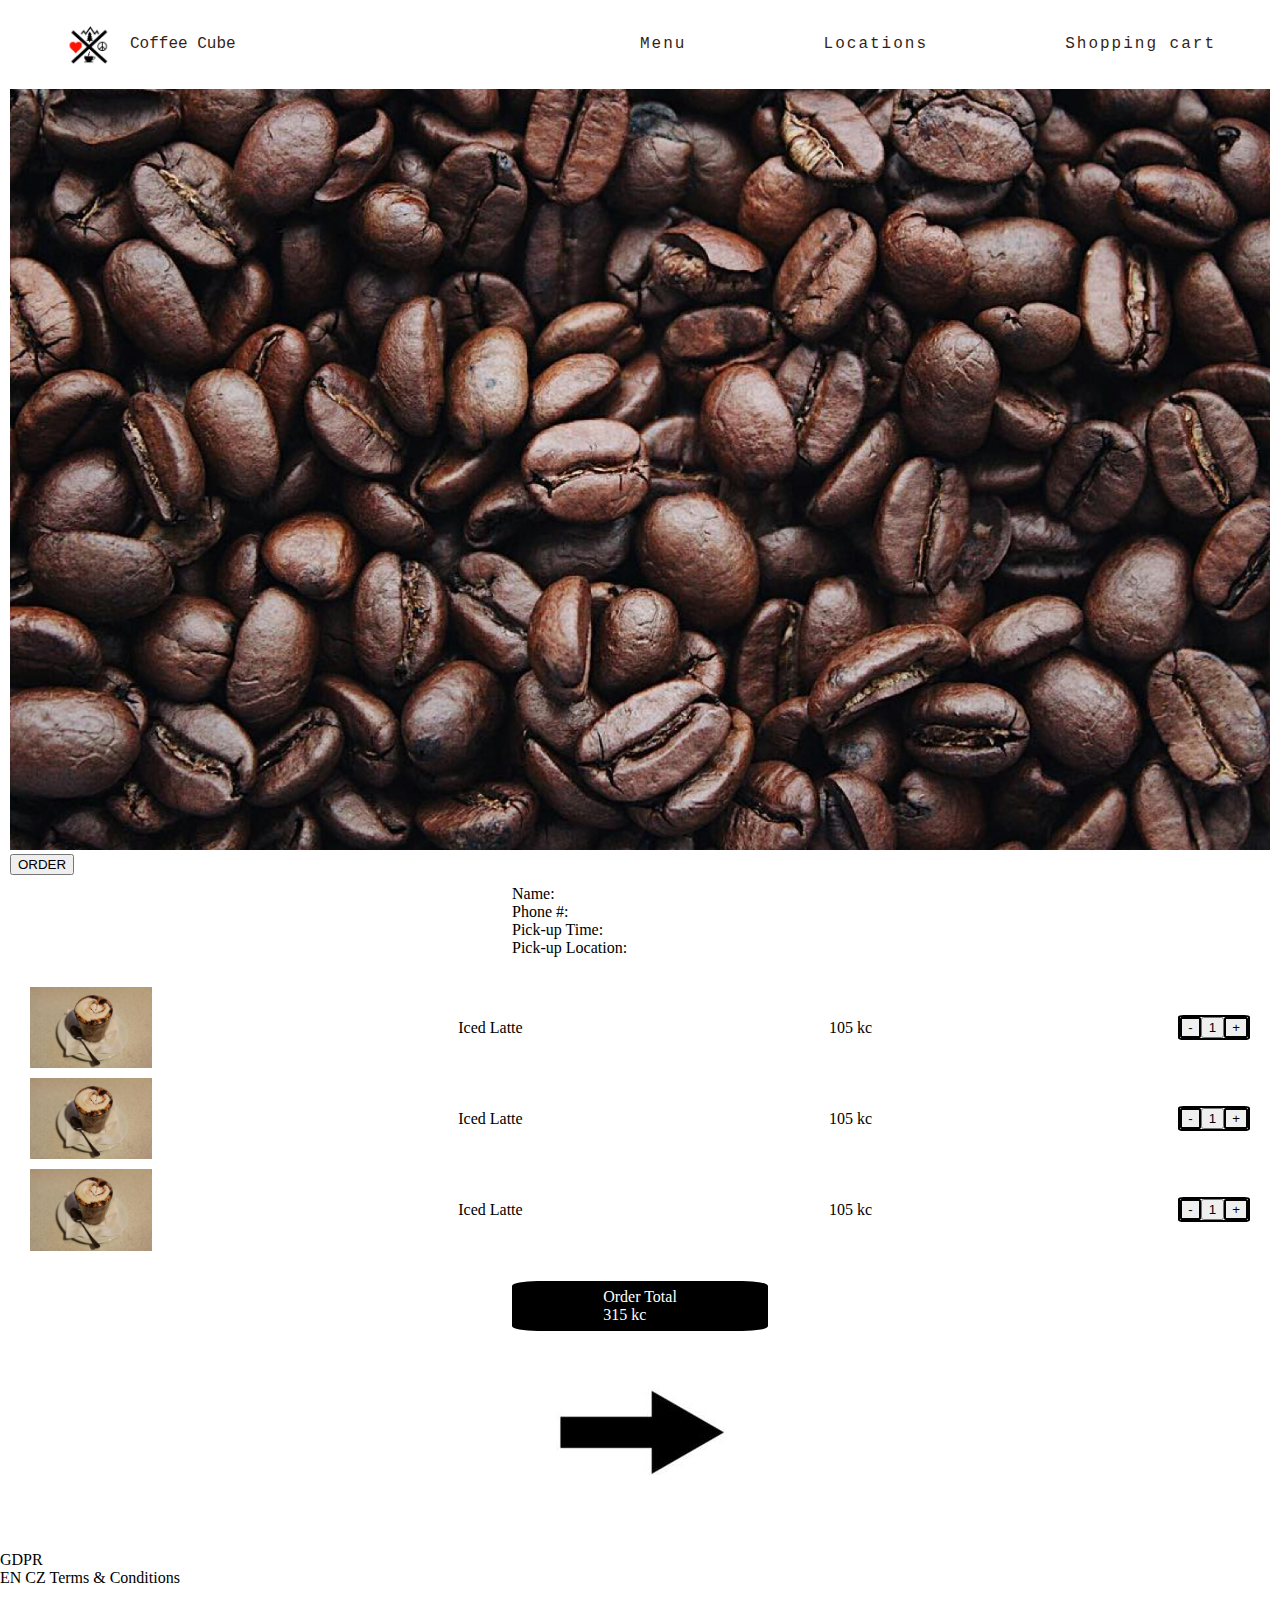
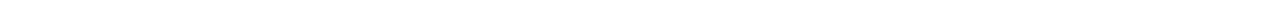
<file: homepagemenu.html>
<!DOCTYPE html>
<html>

<head>
    <meta charset="UTF-8">
    <meta http-equiv="X-UA-Compatible" content="IE=edge">
    <meta name="viewport" content="width=device-width, initial-scale=1.0">
    <title>Menu</title>
    <link rel="stylesheet" href="./menu.css">
    </link>
</head>

<body>

    <header>
        <a href="./index.html" class="logo">
            <img src="./cubelogo.png" alt="coffee cube logo">
            <span>Coffee Cube</span>
        </a>

        <nav class="links_box" id="menu">
            <a href="./index.html">Home</a>
            <a href="./menu.html">Menu</a>
            <a href="./homepagemenu.html">Locations</a>
            <a href="./shoppingcart.html">Shopping cart</a>
        </nav>

        <button class="hamburger" type="button" id="hamburger">
            <span class="hamburger-box">
                <span class="hamburger-inner"></span>
            </span>
        </button>

        <script>
            const toggleMenu = () => {
                document.getElementById('hamburger').classList.toggle("is-active");
                document.getElementById('menu').classList.toggle("is-active");
                document.body.classList.toggle("is-active");
            };
    
            document.getElementById('hamburger').addEventListener("click", toggleMenu);
    
            /*BONUS PART - smoothscrolling*/
            const scrollToAnchor = (event) => {
                if (window.innerWidth < 1000) { toggleMenu(); }
                event.preventDefault();
                let coord = document.getElementById(event.target.hash.slice(1)).offsetTop;
                window.scrollTo({ top: coord, behavior: 'smooth' });
            };
    
    
    
            let internalLinks = document.getElementsByClassName('internalLink');
            for (let i = 0; i < internalLinks.length; i++) {
                // internalLinks[i].addEventListener("click", toggleMenu); //without smoothscroll
                internalLinks[i].addEventListener("click", scrollToAnchor); //with smoothscroll
            };
        </script>
    </header>

    
    <main>
    <div class="container">
        <div class="beans">
            <img src="bean.jpg" alt="cofee beans" class="responsive">
            <button class="btn"> ORDER </button>

        </div>
      
        </div>
        <div class="contact-info-container">
            <div class="Contact-info">
                Name: <br>
                Phone #: <br>
                Pick-up Time: <br>
                Pick-up Location:
            <div class="empty-box"></div>
                </div>    
        </div>
       
        <div class="cart">
            <div class="item1">
                <img src="drink.jpeg" class="drink" alt="Latte">
                <div class="item">
                    Iced Latte
                    </div>
                <div class="price">
                    105 kc
                    </div>
              <div class="button">
                    <button class="minus">-</button>
                    <button class="one">1</button>
                <button class="plus">+</button>
                    </div>
                </div>
            <div class="item1">
                <img src="drink.jpeg" class="drink" alt="Latte">
                <div class="item">
                    Iced Latte
                    </div>
                <div class="price">
                    105 kc
                    </div>
                <div class="button">
                    <button class="minus">-</button>
                    <button class="one">1</button>
                    <button class="plus">+</button>
                    </div>
                </div>

            <div class="item1">
                <img src="drink.jpeg" class="drink" alt="Latte">
                <div class="item">
                    Iced Latte
                </div>
                <div class="price">
                    105 kc
                    </div>
                <div class="button">
                    <button class="minus">-</button>
                    <button class="one">1</button>
                    <button class="plus">+</button>
                </div>
            </div>

            </div>
                <div class="outerbox">
                <div class="order-total">
                <p1>Order Total<br>315 kc</p1>
                </div>
            </div>

        <div class="arrow">
            <a href="https://www.google.com/search?q=confirm+order&oq=confirm+order&gs_lcrp=EgZjaHJvbWUyCQgAEEUYORiABDIHCAEQABiABDIHCAIQABiABDIHCAMQABiABDIHCAQQABiABDIHCAUQABiABDIHCAYQABiABDIHCAcQABiABDIHCAgQABiABDIHCAkQABiABNIBCDM1MTFqMWo0qAIAsAIA&sourceid=chrome&ie=UTF-8">
                <img src="arrow5.jpg" class="arrowpic" alt="Arrow Pointing Right">
                </a>
            </div>
    </div>


</main>
<footer>
    <p>GDPR<br>
        <a1>EN</a1>
        <a2>CZ</a2> Terms & Conditions
        </p>
</footer>


</body>
</html>
</file>
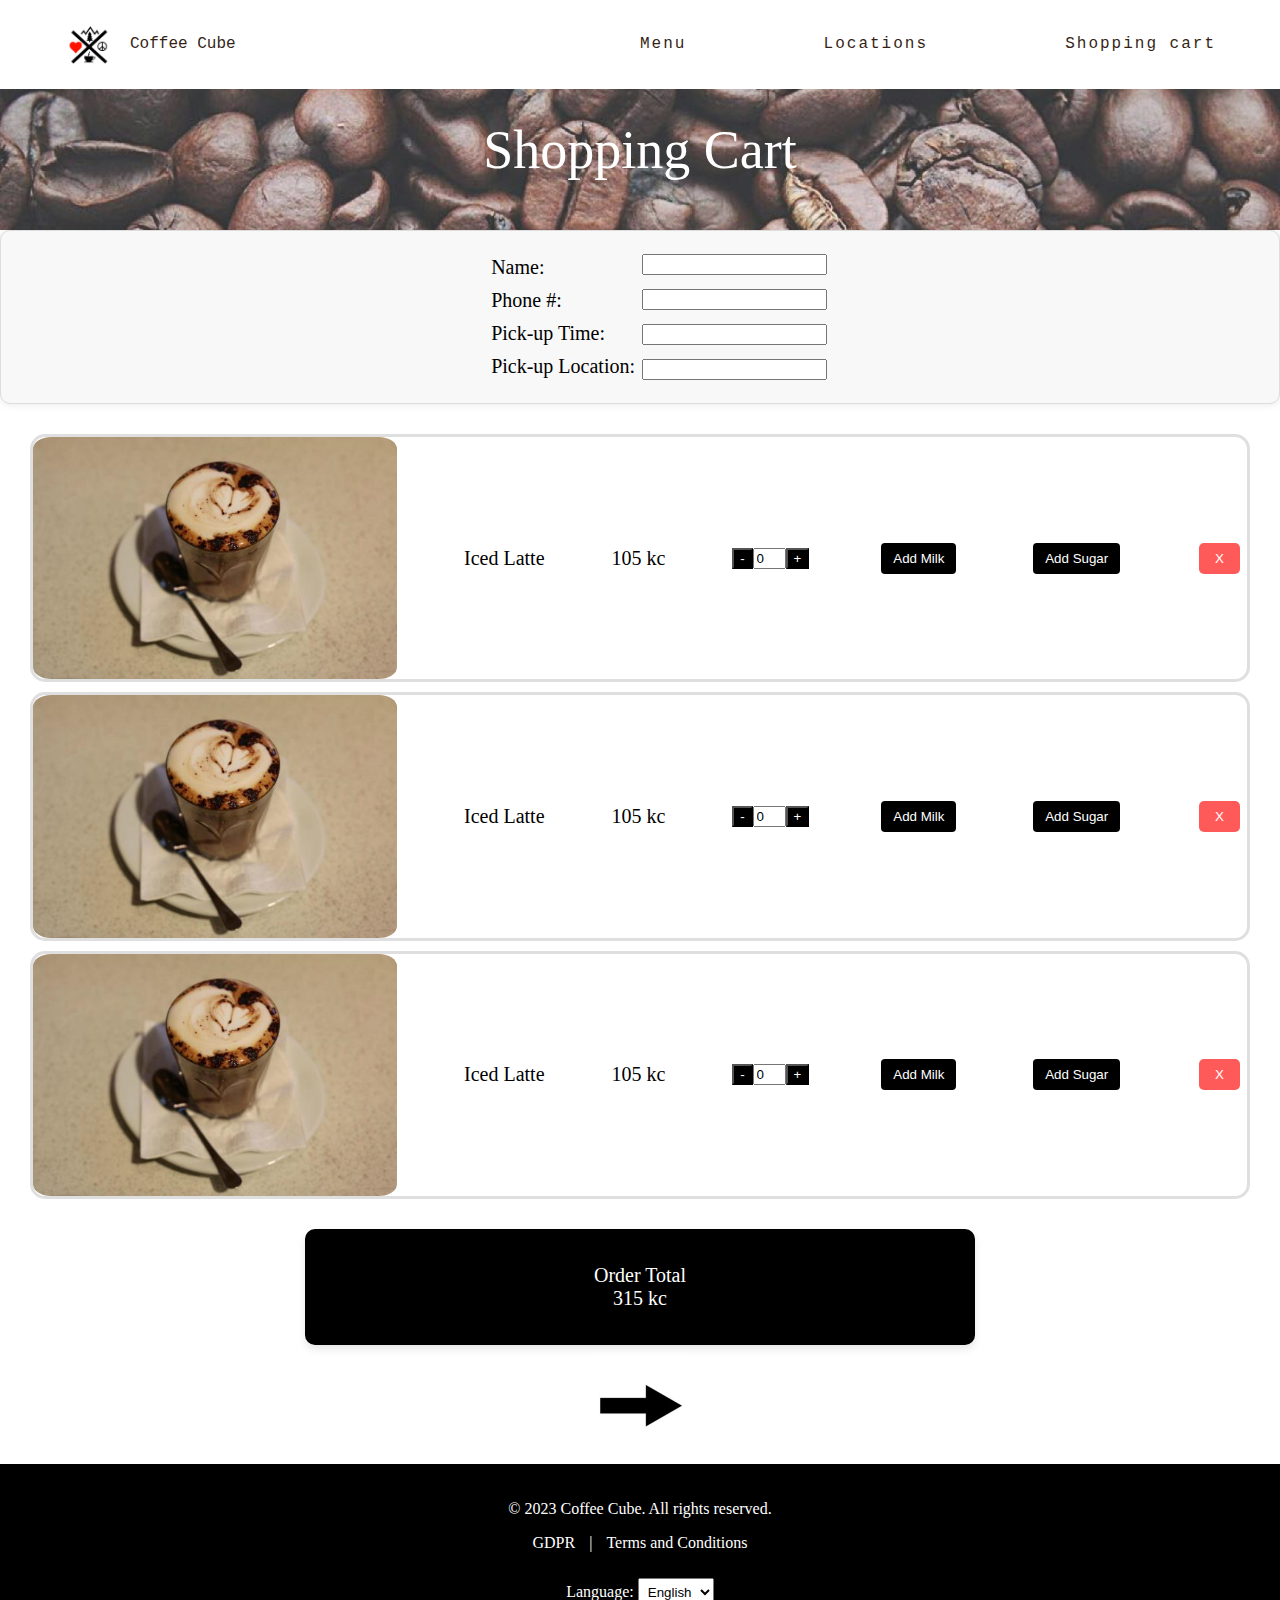
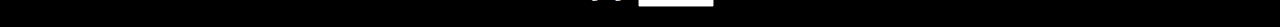
<file: shoppingcartcopy.html>
<!DOCTYPE html>
<html lang="en">
<head>
  <meta charset="UTF-8">
  <meta name="viewport" content="width=device-width, initial-scale=1.0">
  <title>Shopping Cart</title>
  <link rel="stylesheet" type="text/css" href="shoppingcartcopy.css">
  <link rel="stylesheet" type="text/css" href="header.css">
</head>

<body>
  <header>
    <a href="./index.html" class="logo">
      <img src="./cubelogo.png" alt="coffee cube logo">
      <span>Coffee Cube</span>
    </a>

    <nav class="links_box" id="menu">
      <a href="./index.html">Home</a>
      <a href="./menu.html">Menu</a>
      <a href="./homepagemenu.html">Locations</a>
      <a href="./shoppingcart.html">Shopping cart</a>
    </nav>

    <button class="hamburger" type="button" id="hamburger">
      <span class="hamburger-box">
        <span class="hamburger-inner"></span>
      </span>
    </button>

    <script>
      const toggleMenu = () => {
        document.getElementById('hamburger').classList.toggle("is-active");
        document.getElementById('menu').classList.toggle("is-active");
        document.body.classList.toggle("is-active");
      };

      document.getElementById('hamburger').addEventListener("click", toggleMenu);
    </script>
  </header>

  <main>
    <div class="beans">
      <div class="Slogan">
        Shopping Cart
      </div>
    </div>

    <div class="contact-info-container">
      <div class="Contact-info">
        <div class="contact">Name:</div>
        <div class="contact">Phone #:</div>
        <div class="contact">Pick-up Time:</div>
        <div class="contact">Pick-up Location:</div>
      </div>
      <div class="textfields">
        <div class="textbox"> <input type="text">  </div>
        <div class="textbox"> <input type="text">  </div>
        <div class="textbox"> <input type="text">  </div>
        <div class="textbox"> <input type="text">  </div>   
      </div>
    </div>

    <div class="cart">
        <div class="item1">
            <img src="drink.jpeg" class="drink" alt="Latte">
            <div class="item">
                Iced Latte
            </div>
            <div class="price">
                105 kc
            </div>
            <div class="button">
                <button id="minus">-</button>
                <input type="one" value="0" id="input"/>
                <button id="plus">+</button>
            </div>
                <!-- Fake buttons for adding milk and sugar -->
                <button class="fake-button" onclick="addMilk()">Add Milk</button>
                <button class="fake-button" onclick="addSugar()">Add Sugar</button>
            
            <div class="X">
                <button class="delete-button">X</button>
            </div>
        </div>
        <div class="item1">
            <img src="drink.jpeg" class="drink" alt="Latte">
            <div class="item">
                Iced Latte
            </div>
            <div class="price">
                105 kc
            </div>
            <div class="button">
                <button id="minus">-</button>
                <input type="one" value="0" id="input"/>
                <button id="plus">+</button>
            </div>
                <!-- Fake buttons for adding milk and sugar -->
                <button class="fake-button" onclick="addMilk()">Add Milk</button>
                <button class="fake-button" onclick="addSugar()">Add Sugar</button>
            
            <div class="X">
                <button class="delete-button">X</button>
            </div>
        </div>
            <div class="item1">
                <img src="drink.jpeg" class="drink" alt="Latte">
                <div class="item">
                    Iced Latte
                </div>
                <div class="price">
                    105 kc
                </div>
                <div class="button">
                    <button id="minus">-</button>
                    <input type="one" value="0" id="input"/>
                    <button id="plus">+</button>
                </div>
                    <!-- Fake buttons for adding milk and sugar -->
                    <button class="fake-button" onclick="addMilk()">Add Milk</button>
                    <button class="fake-button" onclick="addSugar()">Add Sugar</button>
                
                <div class="X">
                    <button class="delete-button">X</button>
                </div>
            </div>
        </div> <!-- Your cart items go here with a similar structure as the confirmation page -->
    </div>

    <div class="outerbox">
      <div class="order-total">
        <p>Order Total<br>315 kc</p>
      </div>
    </div>

    <div class="arrow">
      <a href="./confirmorder.html">
        <img src="arrow5.jpg" class="arrowpic" alt="Arrow Pointing Right">
      </a>
    </div>
  </main>

  <footer>
    <p>&copy; 2023 Coffee Cube. All rights reserved.</p>
    <p>
      <a href="#gdpr">GDPR</a> |
      <a href="#terms">Terms and Conditions</a>
    </p>
    <div class="language-switcher">
      <label for="language">Language:</label>
      <select id="language" onchange="changeLanguage(this.value)">
        <option value="english">English</option>
        <option value="czech">Czech</option>
      </select>
    </div>
  </footer>
</body>
</html>
</file>
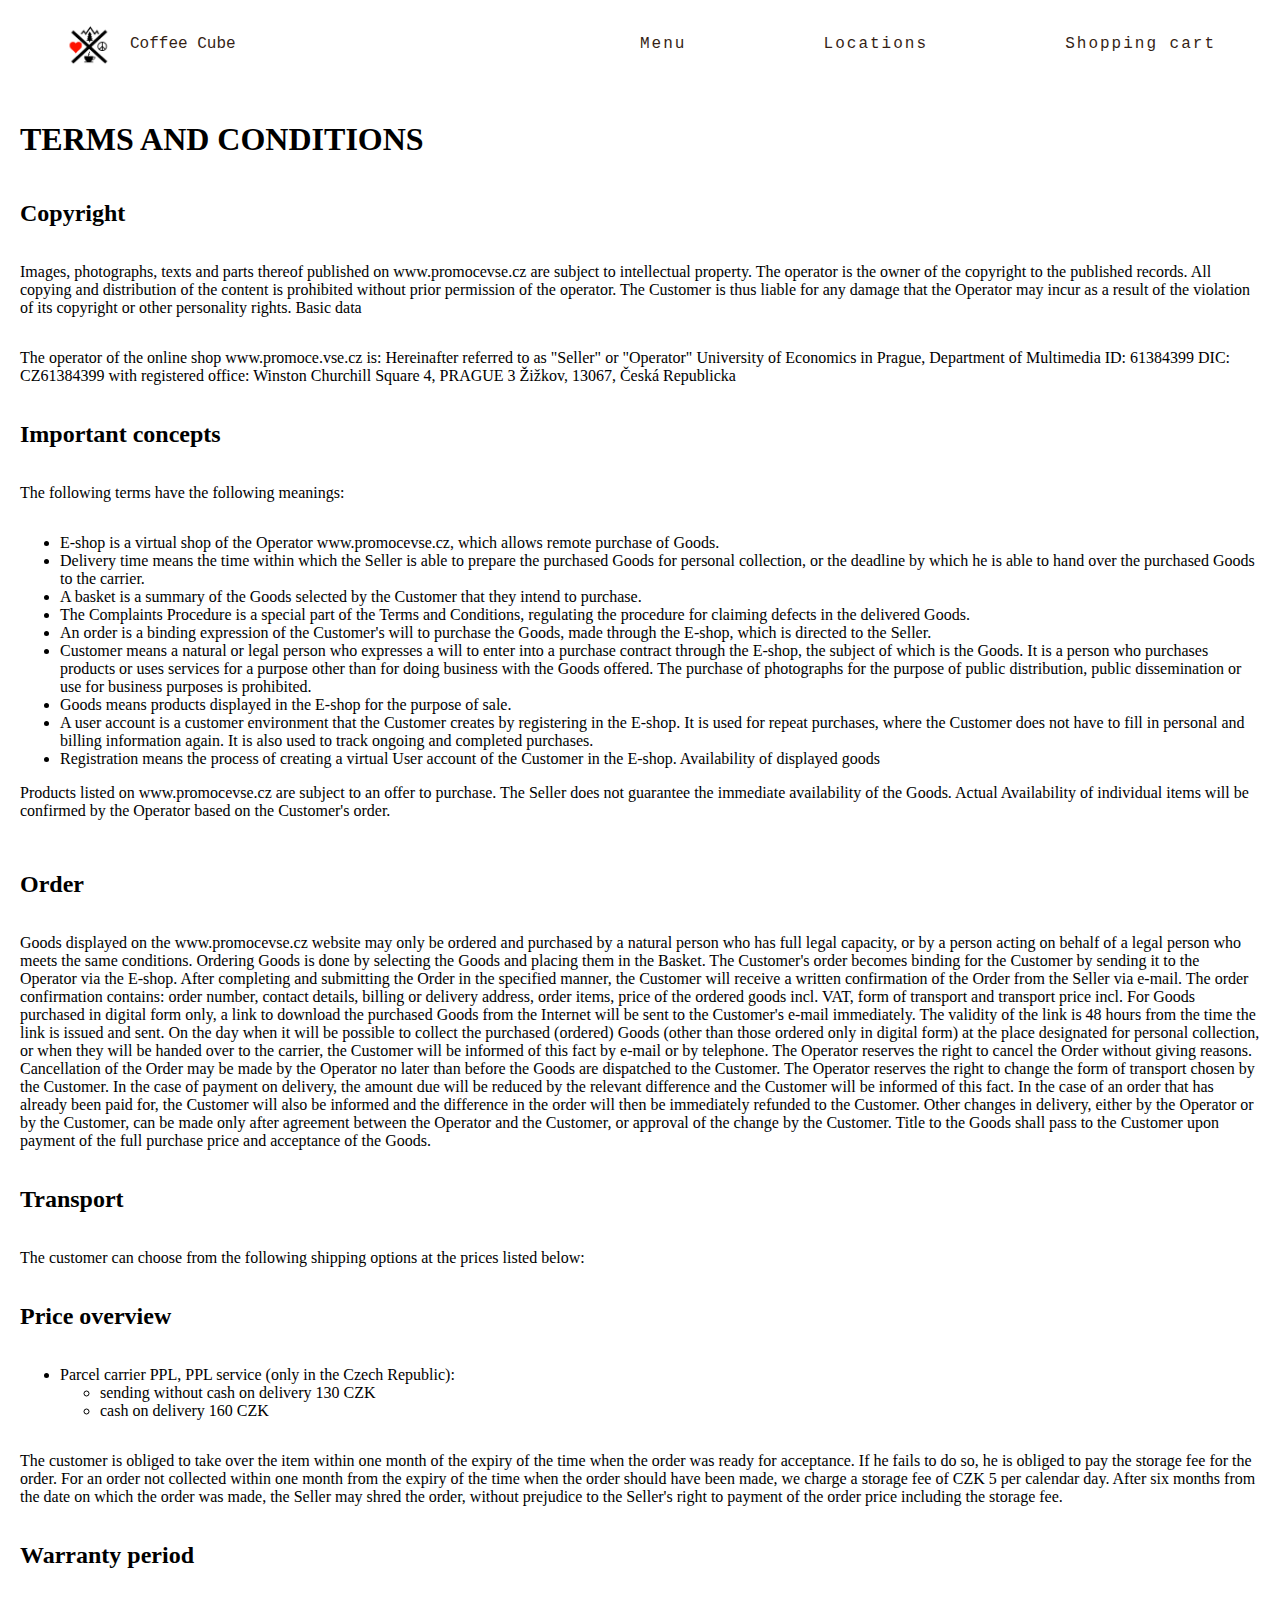
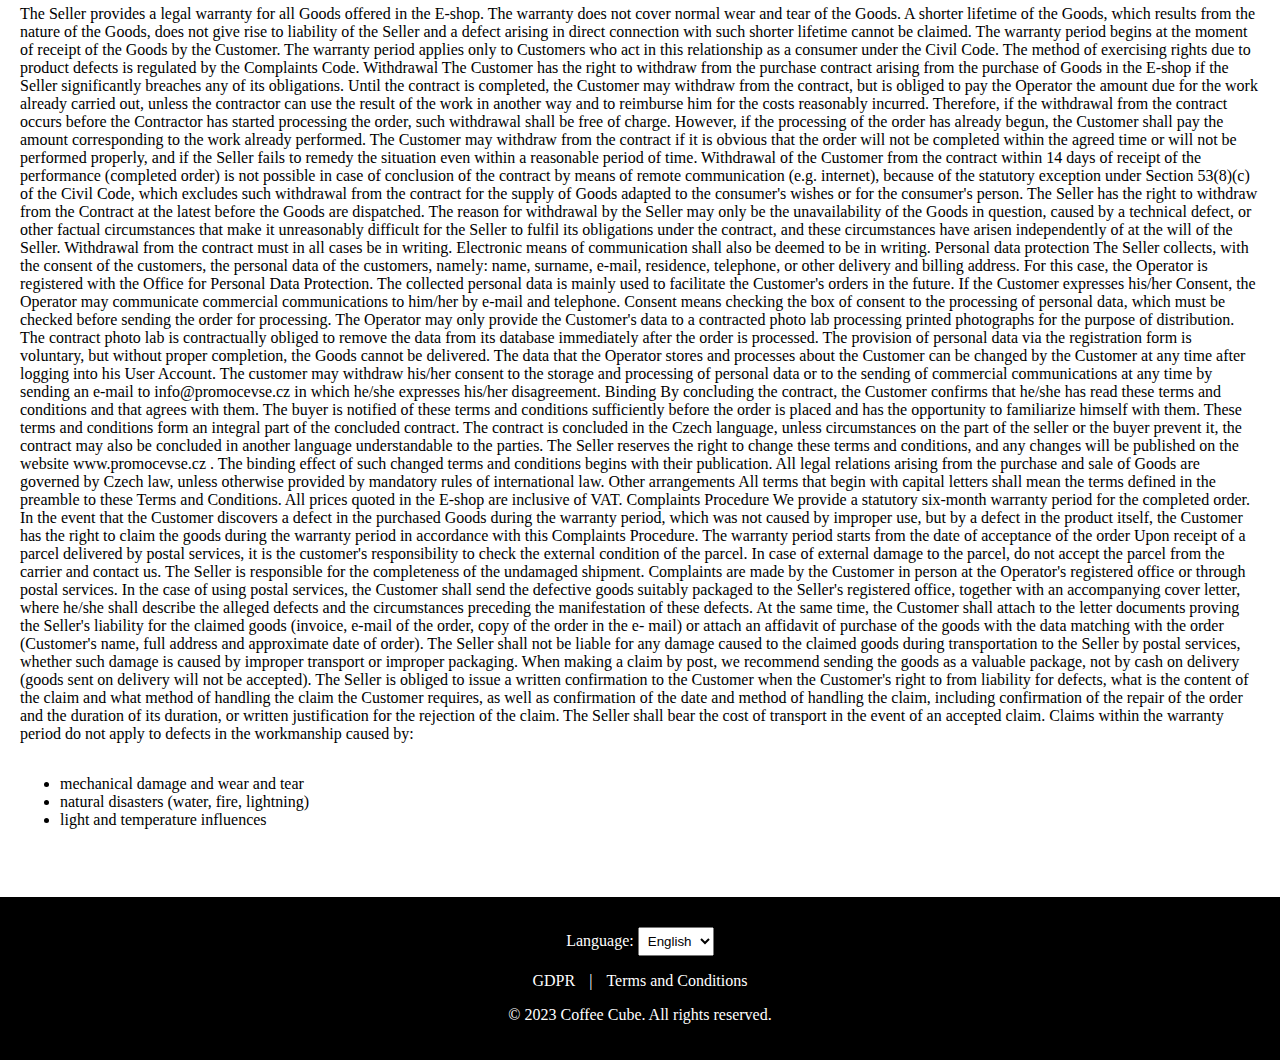
<file: TC.html>
<!DOCTYPE html>
<html>

<head>
    <meta charset="UTF-8">
    <meta http-equiv="X-UA-Compatible" content="IE=edge">
    <meta name="viewport" content="width=device-width, initial-scale=1.0">
    <title>confirm details</title>
    <link rel="stylesheet" href="./header.css">
    <link rel="stylesheet" href="./TC.css">
    </link>
  
</head>

<body>
    <header>
        <a href="./index.html" class="logo">
            <img src="images/cubelogo.png" alt="coffee cube logo">
            <span>Coffee Cube</span>
        </a>

     
        <nav class="links_box" id="menu">
            <a href="./index.html">Home</a>
            <a href="./CoffeeCube_Menu.html">Menu</a>
            <a href="./index.html#location">Locations</a>
            <a href="./SCfolder/shoppingcartcopy.html">Shopping cart</a>
        </nav>

        <button class="hamburger" type="button" id="hamburger">
            <span class="hamburger-box">
                <span class="hamburger-inner"></span>
            </span>
        </button>

        <script>
            const toggleMenu = () => {
                document.getElementById('hamburger').classList.toggle("is-active");
                document.getElementById('menu').classList.toggle("is-active");
                document.body.classList.toggle("is-active");
            };

            document.getElementById('hamburger').addEventListener("click", toggleMenu);
        </script>

    </header>
    <main>
        <div class="TC">
       <h1>TERMS AND CONDITIONS</h1> 
<h2>Copyright</h2>
<p>Images, photographs, texts and parts thereof published on www.promocevse.cz are subject to
intellectual property. The operator is the owner of the copyright to the published records. All
copying and distribution of the content is prohibited without prior permission of the operator.
The Customer is thus liable for any damage that the Operator may incur as a result of the
violation of its copyright or other personality rights.
Basic data</p>
<p>The operator of the online shop www.promoce.vse.cz is:
Hereinafter referred to as "Seller" or "Operator"
University of Economics in
Prague, Department of
Multimedia
ID: 61384399
DIC: CZ61384399
with registered office:
Winston Churchill Square 4, PRAGUE
3 Žižkov,
13067, Česká Republicka</p>

<h2>Important concepts</h2>
<p>The following terms have the following meanings:
    <ul>
        <li>E-shop is a virtual shop of the Operator www.promocevse.cz, which allows remote purchase of Goods.</li>
        <li>Delivery time means the time within which the Seller is able to prepare the purchased Goods
            for personal collection, or the deadline by which he is able to hand over the purchased Goods
            to the carrier.</li>
            <li>A basket is a summary of the Goods selected by the Customer that they intend to purchase.</li>
            <li>The Complaints Procedure is a special part of the Terms and Conditions, regulating the
procedure for claiming defects in the delivered Goods.</li>
            <li>An order is a binding expression of the Customer's will to purchase the Goods, made
through the E-shop, which is directed to the Seller.</li>
            <li>Customer means a natural or legal person who expresses a will to enter into a purchase
contract through the E-shop, the subject of which is the Goods. It is a person who
purchases products or uses services for a purpose other than for doing business with the
Goods offered. The purchase of photographs for the purpose of public distribution, public
dissemination or use for business purposes is prohibited.</li>
            <li>Goods means products displayed in the E-shop for the purpose of sale.</li>
            <li>A user account is a customer environment that the Customer creates by registering in the E-shop.
It is used for repeat purchases, where the Customer does not have to fill in personal and billing
information again. It is also used to track ongoing and completed purchases.</li>
            <li>Registration means the process of creating a virtual User account of the Customer in the E-shop.
Availability of displayed goods</li>
          
    
    </ul>

Products listed on www.promocevse.cz are subject to an offer to purchase. The Seller does not
guarantee the immediate availability of the Goods. Actual Availability of individual items will be
confirmed by the Operator based on the Customer's order.</p>
<h2>Order</h2>
<p>Goods displayed on the www.promocevse.cz website may only be ordered and purchased
by a natural person who has full legal capacity, or by a person acting on behalf of a legal
person who meets the same conditions.
Ordering Goods is done by selecting the Goods and placing them in the Basket. The
Customer's order becomes binding for the Customer by sending it to the Operator via the
E-shop. After completing and submitting the Order in the specified manner, the Customer
will receive a written confirmation of the Order from the Seller via e-mail.
The order confirmation contains: order number, contact details, billing or delivery address,
order items, price of the ordered goods incl. VAT, form of transport and transport price incl.
For Goods purchased in digital form only, a link to download the purchased Goods from the
Internet will be sent to the Customer's e-mail immediately. The validity of the link is 48 hours
from the time the link is issued and sent.
On the day when it will be possible to collect the purchased (ordered) Goods (other than
those ordered only in digital form) at the place designated for personal collection, or when
they will be handed over to the carrier, the Customer will be informed of this fact by e-mail or
by telephone.
The Operator reserves the right to cancel the Order without giving reasons. Cancellation of
the Order may be made by the Operator no later than before the Goods are dispatched to
the Customer.
The Operator reserves the right to change the form of transport chosen by the Customer. In
the case of payment on delivery, the amount due will be reduced by the relevant difference
and the Customer will be informed of this fact. In the case of an order that has already been
paid for, the Customer will also be informed and the difference in the order will then be
immediately refunded to the Customer.
Other changes in delivery, either by the Operator or by the Customer, can be made only after
agreement between the Operator and the Customer, or approval of the change by the
Customer. Title to the Goods shall pass to the Customer upon payment of the full purchase
price and acceptance of the Goods.</p>
<h2>Transport</h2>
<p>The customer can choose from the following shipping options at the prices listed below:</p>
<h2>Price overview</h2>
            <ul>
                <li>Parcel carrier PPL, PPL service (only in the Czech Republic):
                    <ul>
                        <li>sending without cash on delivery 130 CZK</li>
                        <li>cash on delivery 160 CZK</li>
                    </ul>
                </li>
            </ul>

<p>The customer is obliged to take over the item within one month of the expiry of the time when
the order was ready for acceptance. If he fails to do so, he is obliged to pay the storage fee for
the order. For an order not collected within one month from the expiry of the time when the
order should have been made, we charge a storage fee of CZK 5 per calendar day. After six
months from the date on which the order was made, the Seller may shred the order, without
prejudice to the Seller's right to payment of the order price including the storage fee.</p>
<h2>Warranty period</h2>
<p>The Seller provides a legal warranty for all Goods offered in the E-shop. The warranty does not
cover normal wear and tear of the Goods. A shorter lifetime of the Goods, which results from the
nature of the Goods, does not give rise to liability of the Seller and a defect arising in direct
connection with such shorter lifetime cannot be claimed.
The warranty period begins at the moment of receipt of the Goods by the Customer.
The warranty period applies only to Customers who act in this relationship as a consumer
under the Civil Code.
The method of exercising rights due to product defects is regulated by the Complaints Code.
Withdrawal
The Customer has the right to withdraw from the purchase contract arising from the purchase
of Goods in the E-shop if the Seller significantly breaches any of its obligations.
Until the contract is completed, the Customer may withdraw from the contract, but is obliged
to pay the Operator the amount due for the work already carried out, unless the contractor
can use the result of the work in another way and to reimburse him for the costs reasonably
incurred. Therefore, if the withdrawal from the contract occurs before the Contractor has
started processing the order, such withdrawal shall be free of charge. However, if the
processing of the order has already begun, the Customer shall pay the amount corresponding
to the work already performed.
The Customer may withdraw from the contract if it is obvious that the order will not be
completed within the agreed time or will not be performed properly, and if the Seller fails to
remedy the situation even within a reasonable period of time.
Withdrawal of the Customer from the contract within 14 days of receipt of the performance
(completed order) is not possible in case of conclusion of the contract by means of remote
communication (e.g. internet),
because of the statutory exception under Section 53(8)(c) of the Civil Code, which excludes
such withdrawal from the contract for the supply of Goods adapted to the consumer's wishes
or for the consumer's person.
The Seller has the right to withdraw from the Contract at the latest before the Goods are
dispatched. The reason for withdrawal by the Seller may only be the unavailability of the
Goods in question, caused by a technical defect, or other factual circumstances that make
it unreasonably difficult for the Seller to fulfil its obligations under the contract, and these
circumstances have arisen independently of
at the will of the Seller. Withdrawal from the contract must in all cases be in writing.
Electronic means of communication shall also be deemed to be in writing.
Personal data protection
The Seller collects, with the consent of the customers, the personal data of the customers,
namely: name, surname, e-mail, residence, telephone, or other delivery and billing address.
For this case, the Operator is registered with the Office for Personal Data Protection. The
collected personal data is mainly used to facilitate the Customer's orders in the future.
If the Customer expresses his/her Consent, the Operator may communicate commercial
communications to him/her by e-mail and telephone.
Consent means checking the box of consent to the processing of personal data, which must be
checked before sending the order for processing.
The Operator may only provide the Customer's data to a contracted photo lab processing printed
photographs for the purpose of distribution. The contract photo lab is contractually obliged to
remove the data from its database immediately after the order is processed. The provision of
personal data via the registration form is voluntary, but without proper completion, the Goods
cannot be delivered.
The data that the Operator stores and processes about the Customer can be changed by the
Customer at any time after logging into his User Account.
The customer may withdraw his/her consent to the storage and processing of personal data or
to the sending of commercial communications at any time by sending an e-mail to
info@promocevse.cz in which he/she expresses his/her disagreement.
Binding
By concluding the contract, the Customer confirms that he/she has read these terms and
conditions and that
agrees with them. The buyer is notified of these terms and conditions sufficiently before the
order is placed and has the opportunity to familiarize himself with them. These terms and
conditions form an integral part of the concluded contract. The contract is concluded in the
Czech language, unless circumstances on the part of the seller or the buyer prevent it, the
contract may also be concluded in another language understandable to the parties.
The Seller reserves the right to change these terms and conditions, and any changes will be
published on the website www.promocevse.cz . The binding effect of such changed terms and
conditions begins with their publication.
All legal relations arising from the purchase and sale of Goods are governed by Czech law,
unless otherwise provided by mandatory rules of international law.
Other arrangements
All terms that begin with capital letters shall mean the terms defined in the preamble to
these Terms and Conditions.
All prices quoted in the E-shop are inclusive of VAT.
Complaints Procedure
We provide a statutory six-month warranty period for the completed order. In the event that
the Customer discovers a defect in the purchased Goods during the warranty period, which was
not caused by improper use, but by a defect in the product itself, the Customer has the right to
claim the goods during the warranty period in accordance with this Complaints Procedure.
The warranty period starts from the date of acceptance of the order
Upon receipt of a parcel delivered by postal services, it is the customer's responsibility to check
the external condition of the parcel. In case of external damage to the parcel, do not accept the
parcel from the carrier and contact us.
The Seller is responsible for the completeness of the undamaged shipment. Complaints are
made by the Customer in person at the Operator's registered office or through postal services.
In the case of using postal services, the Customer shall send the defective goods suitably
packaged to the Seller's registered office, together with an accompanying cover letter, where
he/she shall describe the alleged defects and the circumstances preceding the manifestation of
these defects. At the same time, the Customer shall attach to the letter documents proving the
Seller's liability for the claimed goods (invoice, e-mail of the order, copy of the order in the e-
mail) or attach an affidavit of purchase of the goods with the data matching
with the order (Customer's name, full address and approximate date of order).
The Seller shall not be liable for any damage caused to the claimed goods during
transportation to the Seller by postal services, whether such damage is
caused by improper transport or improper packaging. When making a claim by post, we
recommend sending the goods as a valuable package, not by cash on delivery (goods sent on
delivery will not be accepted).
The Seller is obliged to issue a written confirmation to the Customer when the Customer's right
to
from liability for defects, what is the content of the claim and what method of handling
the claim the Customer requires, as well as confirmation of the date and method of
handling the claim, including confirmation of the repair of the order and the duration of
its duration, or written justification for the rejection of the claim.
The Seller shall bear the cost of transport in the event of an accepted claim.
Claims within the warranty period do not apply to defects in the workmanship caused by:
<ul>
    <li>mechanical damage and wear and tear</li>
    <li>natural disasters (water, fire, lightning)</li>
    <li>light and temperature influences</li>
</ul> 
</p>
</div>
    </main>
    <footer>

        <div class="language-switcher">
          <label for="language">Language:</label>
          <select id="language" onchange="changeLanguage(this.value)">
            <option value="english">English</option>
            <option value="czech">Czech</option>
          </select>
        </div>
      
        <p>
          <a href="./GDPR.html">GDPR</a> |
          <a href="./TC.html">Terms and Conditions</a>
      
        </p>
        <p>&copy; 2023 Coffee Cube. All rights reserved.</p>
      </footer>
    
</body>
</html>
</file>
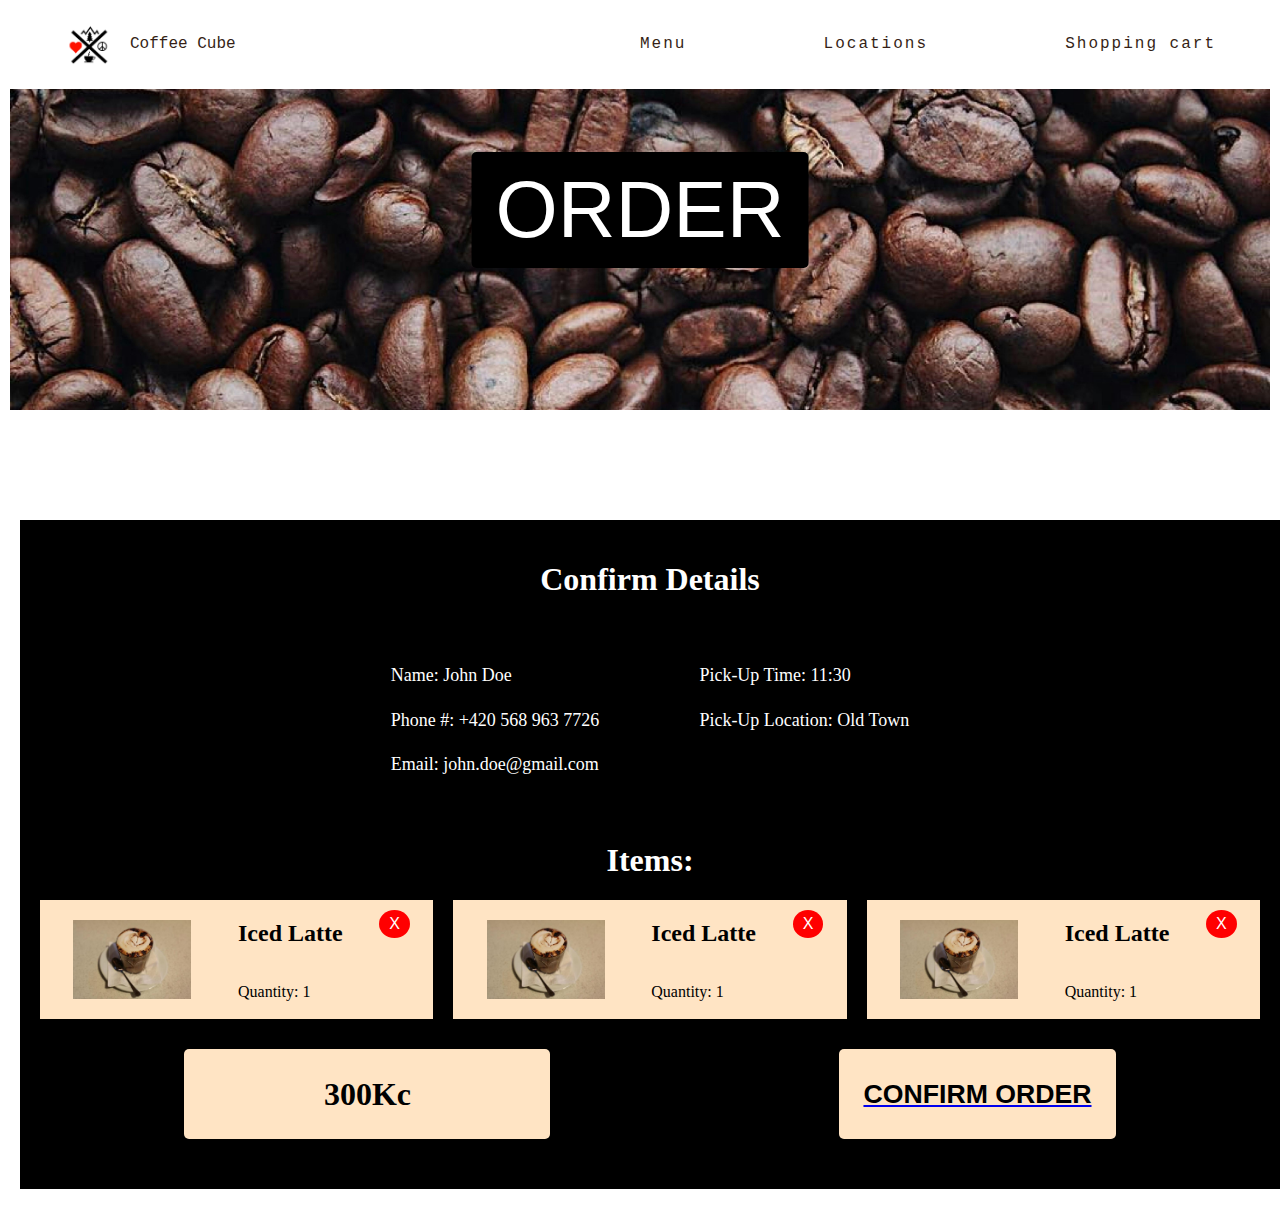
<file: test.html>
<!DOCTYPE html>
<html>

<head>
    <meta charset="UTF-8">
    <meta http-equiv="X-UA-Compatible" content="IE=edge">
    <meta name="viewport" content="width=device-width, initial-scale=1.0">
    <title>Cofee Cube Home</title>
    <link rel="stylesheet" href="./header.css">
    </link>
    <style>
        .confirmb {
        
            background-color: bisque;
    color: #000000;
    padding: 12px 24px;
    border: none;
    cursor: pointer;
    border-radius: 5px;
    display: flex;
    min-width: 30%;
        }
        .confirmb:hover {
            background-color: #000000;
            color: white;
        }
        .amount {
            display: flex;
    background-color: bisque;
    color: #000000;

    border: none;
    cursor: pointer;
    border-radius: 5px;
    justify-content: center;
    align-items: center;
    min-width: 30%;
        }
.totalcontain {    display: flex;
    flex-direction: row;
    margin: 30px;
    width: 100%;
    justify-content: space-around;}
        .text {
            display: flex;
            flex-direction: column;
        }

        .delete-button {
            background-color: #ff0000;
            /* Red background color */
            color: #fff;
            /* White text color */
            border: none;
            /* Remove border */
            padding: 5px 10px;
            /* Add some padding for better appearance */
            cursor: pointer;
            /* Change cursor to pointer on hover */
            font-size: 16px;
            /* Adjust font size */
            border-radius: 50%;
            /* Make it a circle */
            margin: 10px;
        }

        .itempic {
            width: 30%;
            margin: 20px
        }

        .item {
            display: flex;
            background-color: bisque;
            justify-content: space-around;
            color: black
        }

        .itemscontain {
            display: flex;
            gap: 20px
        }

        /*button*/
        .contactinfo {
            background-color: #000000;
            color: white;
            display: flex;
            line-height: 280%;
        }

        .john {
            font-size: large;
        }

        .contactcontain {
            display: flex;
            gap: 100px;
            margin: 15px;
        }

        .beans {
            position: relative;
            overflow: hidden;
            min-height: 200px;
            max-height: 400px;
        }

        .black-box {
            background-color: black;
            color: white;
            padding: 20px;
            margin: 10px;
            box-sizing: border-box;
            width: 100%;
            display: flex;
            flex-direction: column;
            align-items: center;
        }

        .beans .btn {
            position: absolute;
            top: 50%;
            left: 50%;
            transform: translate(-50%, -50%);
            -ms-transform: translate(-50%, -50%);
            background-color: #000000;
            color: white;
            font-size: 80px;
            padding: 12px 24px;
            border: none;
            cursor: pointer;
            border-radius: 5px;
        }

        .beans .btn:hover {
            background-color: rgb(218, 34, 34);
        }

        .btn {
            border-color: white;
            border-width: 5px;
        }

        .container {
            display: flex;
            flex-direction: column;
            gap: 100px;
            margin: 10px;
        }

        @media screen and (max-width: 767px) {


            body {
                font-size: 12px;
            }


        }

        @media screen and (max-width: 1023px) and (min-width: 768px) {

            /* Your CSS rules here */
            body {
                font-size: 14px;
            }
        }

        @media screen and (min-width: 1024px) {

            /* Your CSS rules here */
            body {
                font-size: 16px;
            }
        }
    </style>
</head>

<body>
    <header>
        <a href="./index.html" class="logo">
            <img src="./cubelogo.png" alt="coffee cube logo">
            <span>Coffee Cube</span>
        </a>

        <nav class="links_box" id="menu">
            <a href="./index.html">Home</a>
            <a href="./menu.html">Menu</a>
            <a href="./index.html#location">Locations</a>
            <a href="./shoppingcart.html">Shopping cart</a>
        </nav>

        <button class="hamburger" type="button" id="hamburger">
            <span class="hamburger-box">
                <span class="hamburger-inner"></span>
            </span>
        </button>

        <script>
            const toggleMenu = () => {
                document.getElementById('hamburger').classList.toggle("is-active");
                document.getElementById('menu').classList.toggle("is-active");
                document.body.classList.toggle("is-active");
            };

            document.getElementById('hamburger').addEventListener("click", toggleMenu);
        </script>

    </header>
    <main>
        <div class="container">
            <div class="beans">
                <img src="bean.jpg" alt="cofee beans" class="responsive">
                <div class=" orderbtn">
                    <button class="btn"> ORDER </button><a href="./menu.html"></a>
                </div>
            </div>
            <div class="black-box">
                <h1> Confirm Details</h1>
                <div class="contactcontain">
                    <div class="contactinfo">
                        <p class="john">
                            Name: John Doe <br>
                            Phone #: +420 568 963 7726 <br>
                            Email: john.doe@gmail.com <br>


                        </p>
                    </div>
                    <div class="contactinfo">
                        <p class="john">
                            Pick-Up Time: 11:30 <br>
                            Pick-Up Location: Old Town <br>

                        </p>
                    </div>

                </div>
                <h1>Items:</h1>
                <div class="itemscontain">
                    <div class="item">
                        <img src="drink.jpeg" alt="menu pic" class="itempic">
                        <div class="text">
                            <h2> Iced Latte </h2>
                            <p>Quantity: 1</p>
                        </div>
                        <div class="delete">
                            <button class="delete-button">X</button>
                        </div>
                    </div>
                    <div class="item">
                        <img src="drink.jpeg" alt="menu pic" class="itempic">
                        <div class="text">
                            <h2> Iced Latte </h2>
                            <p>Quantity: 1</p>
                        </div>
                        <div class="delete">
                            <button class="delete-button">X</button>
                        </div>
                    </div>
                    <div class="item">
                        <img src="drink.jpeg" alt="menu pic" class="itempic">
                        <div class="text">
                            <h2> Iced Latte </h2>
                            <p>Quantity: 1</p>
                        </div>
                        <div class="delete">
                            <button class="delete-button">X</button>
                        </div>
                    </div>

                </div>
                <div class="totalcontain">
                    <div class="amount"><h1>300Kc</h1>  </div>
                    <div class="confirmbtn">
                       <a href="./confirmation.html"><button class="confirmb"> <h1>CONFIRM ORDER</h1> </button> </a>
                    </div>
                </div>
            </div>
        </div>

    </main>
</body>

</html>
</file>
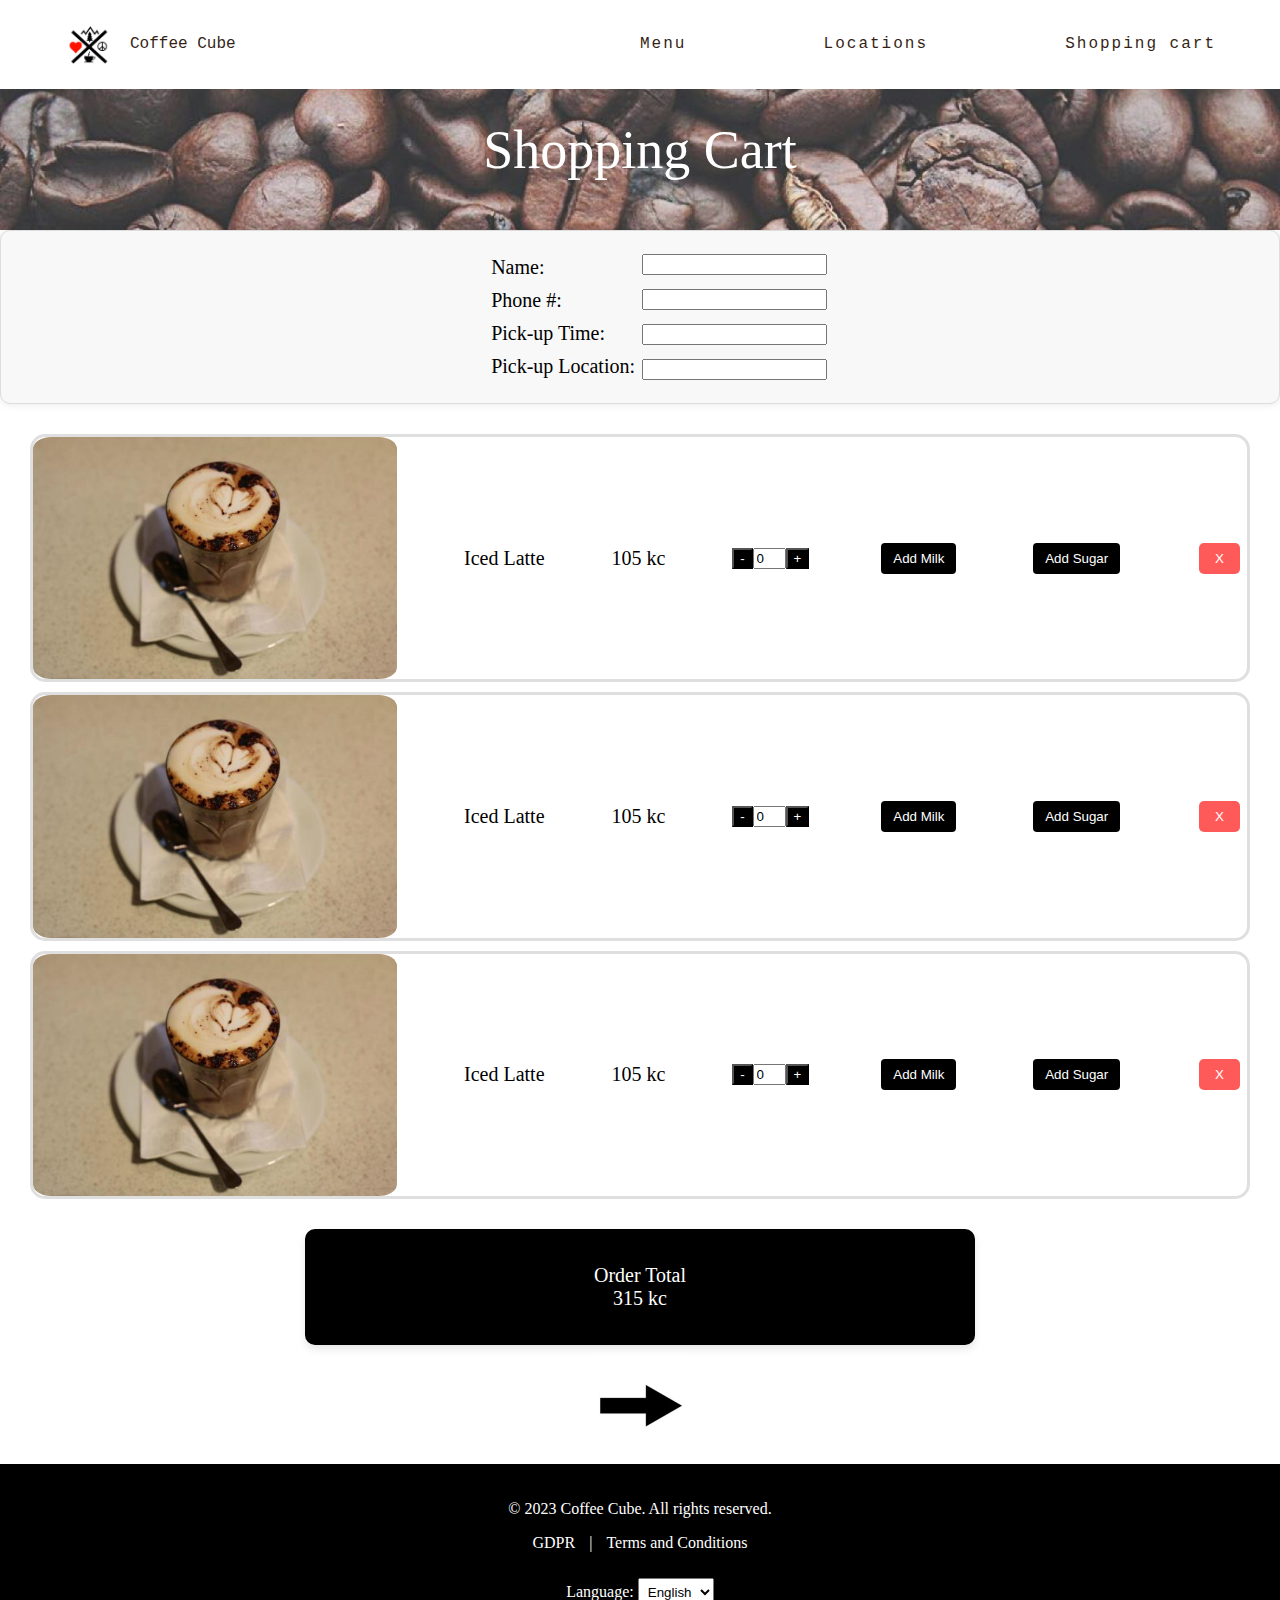
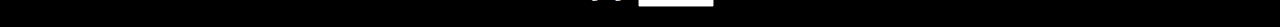
<file: trial.html>
<!DOCTYPE html>
<html lang="en">
<head>
  <meta charset="UTF-8">
  <meta name="viewport" content="width=device-width, initial-scale=1.0">
  <title>Shopping Cart</title>
  <link rel="stylesheet" type="text/css" href="trial.css">
  <link rel="stylesheet" type="text/css" href="header.css">
</head>

<body>
  <header>
    <a href="./index.html" class="logo">
      <img src="./cubelogo.png" alt="coffee cube logo">
      <span>Coffee Cube</span>
    </a>

    <nav class="links_box" id="menu">
      <a href="./index.html">Home</a>
      <a href="./menu.html">Menu</a>
      <a href="./homepagemenu.html">Locations</a>
      <a href="./shoppingcart.html">Shopping cart</a>
    </nav>

    <button class="hamburger" type="button" id="hamburger">
      <span class="hamburger-box">
        <span class="hamburger-inner"></span>
      </span>
    </button>

    <script>
      const toggleMenu = () => {
        document.getElementById('hamburger').classList.toggle("is-active");
        document.getElementById('menu').classList.toggle("is-active");
        document.body.classList.toggle("is-active");
      };

      document.getElementById('hamburger').addEventListener("click", toggleMenu);
    </script>
  </header>

  <main>
    <div class="beans">
      <div class="Slogan">
        Shopping Cart
      </div>
    </div>

    <div class="contact-info-container">
      <div class="Contact-info">
        <div class="contact">Name:</div>
        <div class="contact">Phone #:</div>
        <div class="contact">Pick-up Time:</div>
        <div class="contact">Pick-up Location:</div>
      </div>
      <div class="textfields">
        <div class="textbox"> <input type="text">  </div>
        <div class="textbox"> <input type="text">  </div>
        <div class="textbox"> <input type="text">  </div>
        <div class="textbox"> <input type="text">  </div>   
      </div>
    </div>

    <div class="cart">
        <div class="item1">
            <img src="drink.jpeg" class="drink" alt="Latte">
            <div class="item">
                Iced Latte
            </div>
            <div class="price">
                105 kc
            </div>
            <div class="button">
                <button id="minus">-</button>
                <input type="one" value="0" id="input"/>
                <button id="plus">+</button>
            </div>
                <!-- Fake buttons for adding milk and sugar -->
                <button class="fake-button" onclick="addMilk()">Add Milk</button>
                <button class="fake-button" onclick="addSugar()">Add Sugar</button>
            
            <div class="X">
                <button class="delete-button">X</button>
            </div>
        </div>
        <div class="item1">
            <img src="drink.jpeg" class="drink" alt="Latte">
            <div class="item">
                Iced Latte
            </div>
            <div class="price">
                105 kc
            </div>
            <div class="button">
                <button id="minus">-</button>
                <input type="one" value="0" id="input"/>
                <button id="plus">+</button>
            </div>
                <!-- Fake buttons for adding milk and sugar -->
                <button class="fake-button" onclick="addMilk()">Add Milk</button>
                <button class="fake-button" onclick="addSugar()">Add Sugar</button>
            
            <div class="X">
                <button class="delete-button">X</button>
            </div>
        </div>
            <div class="item1">
                <img src="drink.jpeg" class="drink" alt="Latte">
                <div class="item">
                    Iced Latte
                </div>
                <div class="price">
                    105 kc
                </div>
                <div class="button">
                    <button id="minus">-</button>
                    <input type="one" value="0" id="input"/>
                    <button id="plus">+</button>
                </div>
                    <!-- Fake buttons for adding milk and sugar -->
                    <button class="fake-button" onclick="addMilk()">Add Milk</button>
                    <button class="fake-button" onclick="addSugar()">Add Sugar</button>
                
                <div class="X">
                    <button class="delete-button">X</button>
                </div>
            </div>
        </div> <!-- Your cart items go here with a similar structure as the confirmation page -->
    </div>

    <div class="outerbox">
      <div class="order-total">
        <p>Order Total<br>315 kc</p>
      </div>
    </div>

    <div class="arrow">
      <a href="./confirmorder.html">
        <img src="arrow5.jpg" class="arrowpic" alt="Arrow Pointing Right">
      </a>
    </div>
  </main>

  <footer>
    <p>&copy; 2023 Coffee Cube. All rights reserved.</p>
    <p>
      <a href="#gdpr">GDPR</a> |
      <a href="#terms">Terms and Conditions</a>
    </p>
    <div class="language-switcher">
      <label for="language">Language:</label>
      <select id="language" onchange="changeLanguage(this.value)">
        <option value="english">English</option>
        <option value="czech">Czech</option>
      </select>
    </div>
  </footer>
</body>
</html>
</file>
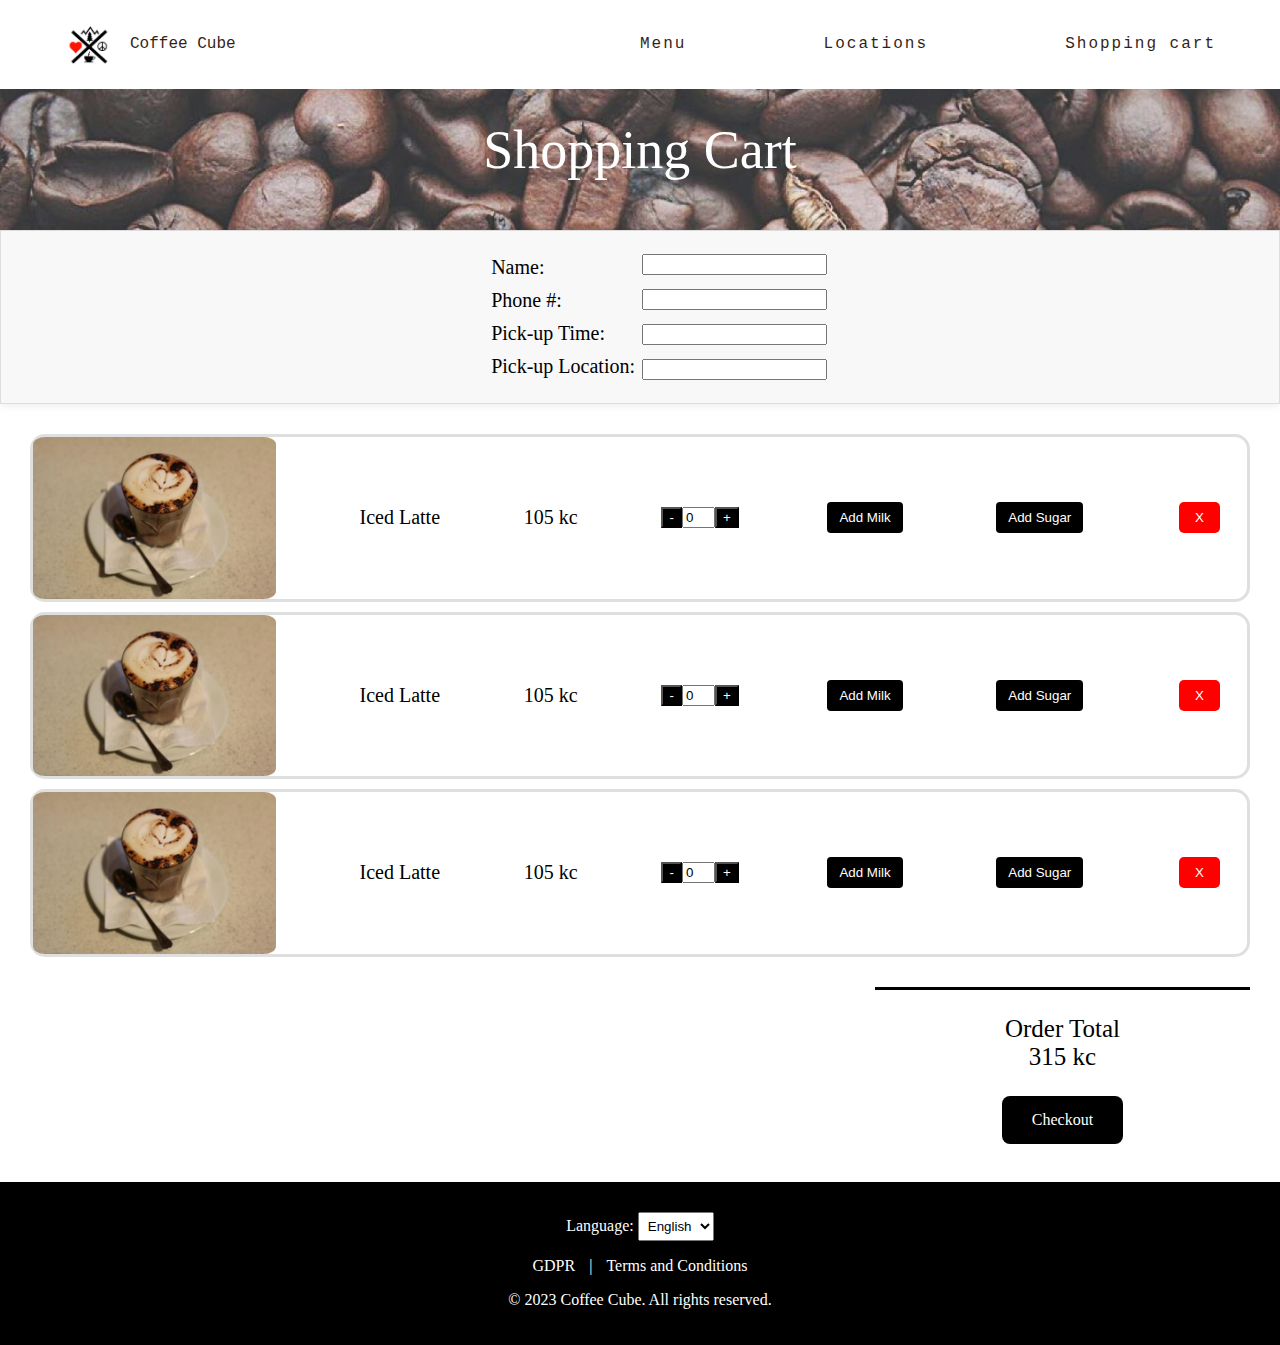
<file: SCfolder/shoppingcartcopy.html>
<!DOCTYPE html>
<html lang="en">
<head>
  <meta charset="UTF-8">
  <meta name="viewport" content="width=device-width, initial-scale=1.0">
  <title>Shopping Cart</title>
  <link rel="stylesheet" type="text/css" href="shoppingcartcopy.css">
  <link rel="stylesheet" type="text/css" href="../header.css">
</head>
<body>
  <header>
    <a href="../index.html" class="logo">
      <img src="../images/cubelogo.png" alt="coffee cube logo">
      <span>Coffee Cube</span>
    </a>

    <nav class="links_box" id="menu">
      <a href="../index.html">Home</a>
      <a href="../CoffeeCube_Menu.html">Menu</a>
      <a href="../index.html#location">Locations</a>
      <a href="shoppingcartcopy.html">Shopping cart</a>
    </nav>

    <button class="hamburger" type="button" id="hamburger">
      <span class="hamburger-box">
        <span class="hamburger-inner"></span>
      </span>
    </button>

    <script>
      const toggleMenu = () => {
        document.getElementById('hamburger').classList.toggle("is-active");
        document.getElementById('menu').classList.toggle("is-active");
        document.body.classList.toggle("is-active");
      };

      document.getElementById('hamburger').addEventListener("click", toggleMenu);
    </script>
  </header>

  <main>
    <div class="beans">
      <div class="Slogan">
        Shopping Cart
      </div>
    </div>

    <div class="contact-info-container">
      <div class="Contact-info">
        <div class="contact">Name:</div>
        <div class="contact">Phone #:</div>
        <div class="contact">Pick-up Time:</div>
        <div class="contact">Pick-up Location:</div>
      </div>
      <div class="textfields">
        <div class="textbox"> <input type="text">  </div>
        <div class="textbox"> <input type="text">  </div>
        <div class="textbox"> <input type="text">  </div>
        <div class="textbox"> <input type="text">  </div>   
      </div>
    </div>

    <div class="cart">
        <div class="item1">
            <img src="../images/drink.jpeg" class="drink" alt="Latte">
            <div class="item">
                Iced Latte
            </div>
            <div class="price">
                105 kc
            </div>
            <div class="button">
                <button id="minus">-</button>
                <input type="one" value="0" id="input"/>
                <button id="plus">+</button>
            </div>
                <!-- Fake buttons for adding milk and sugar -->
                <button class="fake-button" onclick="addMilk()">Add Milk</button>
                <button class="fake-button" onclick="addSugar()">Add Sugar</button>
            
            <div class="X">
                <button class="delete-button">X</button>
            </div>
        </div>
        <div class="item1">
            <img src="../images/drink.jpeg" class="drink" alt="Latte">
            <div class="item">
                Iced Latte
            </div>
            <div class="price">
                105 kc
            </div>
            <div class="button">
                <button id="minus">-</button>
                <input type="one" value="0" id="input"/>
                <button id="plus">+</button>
            </div>
                <!-- Fake buttons for adding milk and sugar -->
                <button class="fake-button" onclick="addMilk()">Add Milk</button>
                <button class="fake-button" onclick="addSugar()">Add Sugar</button>
            
            <div class="X">
                <button class="delete-button">X</button>
            </div>
        </div>
            <div class="item1">
                <img src="../images/drink.jpeg" class="drink" alt="Latte">
                <div class="item">
                    Iced Latte
                </div>
                <div class="price">
                    105 kc
                </div>
                <div class="button">
                    <button id="minus">-</button>
                    <input type="one" value="0" id="input"/>
                    <button id="plus">+</button>
                </div>
                    <!-- Fake buttons for adding milk and sugar -->
                    <button class="fake-button" onclick="addMilk()">Add Milk</button>
                    <button class="fake-button" onclick="addSugar()">Add Sugar</button>
                
                <div class="X">
                    <button class="delete-button">X</button>
                </div>
            </div>
        </div> <!-- Your cart items go here with a similar structure as the confirmation page -->
    </div>

    <div class="outerbox">
      <div class="order-total">
        <p>Order Total<br>315 kc</p>
        <div class="arrow">
          <a href="../confirmorder.html">
            <div class="order-button">
              Checkout
            </div>
          </a>
      </div>
    </div>

    
    </div>
  </main>

  <footer>

    <div class="language-switcher">
      <label for="language">Language:</label>
      <select id="language" onchange="changeLanguage(this.value)">
        <option value="english">English</option>
        <option value="czech">Czech</option>
      </select>
    </div>
  
    <p>
      <a href="../GDPR.html">GDPR</a> |
      <a href="../TC.html">Terms and Conditions</a>
  
    </p>
    <p>&copy; 2023 Coffee Cube. All rights reserved.</p>
  </footer>
</body>
</html>
</file>
<file: index.css>
main { row-gap: 50px;
display: flex;
flex-direction: column;}
/*index*/
.menudiv {
    display: flex;
    flex-direction: row;
    justify-content: center;
}

p {
    display: flex;
    justify-content: center;
}

.menucontainer {
    display: flex;
    flex-direction: row;
    justify-content: space-around;
    gap: 30px;
    padding: 15px;
  
}
.menutext {
    display: flex;
    justify-content: center;
    flex-direction: column;
    flex-wrap: wrap;
}

.address {
    display: flex;
    min-width: 40px;
    justify-content: center;
}

.hours {
    display: flex;
   
    min-width: 50%;
    background-color: black;
    color: white;
    justify-content: center;    gap: 10px;
}

.address,
.hours {
    margin: 10px;
    text-align: center;
}

.address p,
.hours p {
    margin: 0;
}

.title {
    align-items: center;
    display: flex;
    justify-content: center;
    padding: 15px;
    font-size: 20px;
    
}

.menubox {
    text-decoration: none;
    color: #fff;
    display: flex;
  justify-content: space-around;
  margin-top: 20px;
  background-color: #fff;
  padding: 20px; /* Increase padding to space out the buttons */
  border-radius: 8px; /* Round corners for a softer look */
  box-shadow: 0 0 5px rgba(0, 0, 0, 0.1); /* Add a subtle shadow for prominence */
  cursor: pointer;
  border: none;
  border-radius: 8px;
  background-color: #000000;
  font-size: 16px; /* Increase font size */
  transition: background-color 0.3s ease;
}

.menubox:hover {
    background-color: #555;
}

.menubox img {
    max-width: 100%;
    height: auto;
    border-radius: 8px;
    /* Rounded corners for images */
}


h1 {
    display: flex;
    justify-content: center;
    font-size: 1.5em;
    /* Larger font size */

    /* Adjust top margin */
}

.locationdiv {
    display: flex;
    flex-direction: row;
    padding: 2%;
    gap: 2%;
    justify-content: center;

}

.locationbox {
    display: flex;
    justify-content: center;
    align-items: center;
    width: 30%;
    min-height: 300px;
    background-color: black;
    /* Background color */
    color: #ecf0f1;
    /* Text color */
    flex-direction: column;
    flex-wrap: nowrap;
    border-radius: 10px;
    /* Rounded corners */
    box-shadow: 0 0 10px rgba(0, 0, 0, 0.2);
    /* Box shadow for depth */
    transition: background-color 0.3s ease;
    /* Smooth color transition on hover */
}



.locationbox img {
    max-width: 100%;
    height: auto;
    border-radius: 8px;
    /* Rounded corners for images */
}

.responsive {
    width: 100%;
    height: 10%;
    z-index: 1;
}


.logoimg {
    position: absolute;
    top: 50%;
    left: 50%;
    transform: translate(-50%, -50%);
    border: 1px solid #000000;
    z-index: 2;
    max-width: 100%;
    /* Make the image responsive */
    height: auto;
    /* Maintain aspect ratio */
}

/*button*/
.beans {
    position: relative;
}





.menu {
    max-width: 70%;
    width: auto;
    max-height: 300px;
    min-height: 200px;
    background-color: black;

}

.container {
    display: flex;
    flex-direction: column;
    gap: 100px;
    margin: 10px;
}

.containmenu {
    display: flex;
}

@media screen and (max-width: 767px) {


    body {
        font-size: 12px;
    }


}

@media screen and (max-width: 1023px) and (min-width: 768px) {

    /* Your CSS rules here */
    body {
        font-size: 14px;
    }
}

@media screen and (min-width: 1024px) {

    /* Your CSS rules here */
    body {
        font-size: 16px;
    }
}

body {
    margin: 0;
    padding: 0;
}

body.is-active {
    overflow: hidden;
}


header {
    box-sizing: border-box;
    font-family: 'Roboto Mono', monospace;
    position: fixed;
    z-index: 98;
    top: 0;
    width: 100%;
    padding: 1.5em 5%;
    background-color: rgb(255, 255, 255);
    display: flex;
    justify-content: space-between;
    align-items: center;
}

header * {
    box-sizing: border-box;
}

/*START Logo styling*/
header .logo {
    display: flex;
    align-items: center;
    gap: 1em;
    color: #351f16;
    text-decoration: none;
}

header .logo img {
    width: 50px;
    max-width: 20vw;
    height: auto;
}

/*END Logo styling*/


/*START navigation links*/
header .links_box {
    width: 50%;
    display: flex;
    justify-content: space-between;
    align-items: center;
}
a { text-decoration: none;
    color: #fff;}
header .links_box a {
    color: #351f16;
    text-decoration: none;
    display: flex;
    align-items: center;
    letter-spacing: 2px;
    position: relative;
}

/*links underline on hover*/
header .links_box a::after {
    content: '';
    position: absolute;
    bottom: -5px;
    left: 0;
    width: 0%;
    height: 1px;
    opacity: 0%;
    background-color: #351f16;
    transition: all 0.5s ease-in-out;
}

header .links_box a:hover:after {
    opacity: 100%;
    width: 100%;
}

/*RESPONSIVE LINKS*/
/*if screen width is wider than 1000px show the first menu item (which is Home)*/
@media screen and (min-width: 1000px) {
    header .links_box a:first-of-type {
        display: none;
    }
}

/*if screen width is wider than 1000px restyle the navigation links*/
@media screen and (max-width: 1000px) {
    header .links_box {
        position: fixed;
        top: 0;
        left: 0;
        width: 100vw;
        height: 100vh;
        background-color: bisque;
        z-index: -99;
        opacity: 0;
        transform: translateY(-100%);
        transition: all .5s ease-in-out;
        overflow: hidden;
        display: flex;
        flex-direction: column;
        align-items: center;
        padding: 20% 0;
    }

    header .links_box.is-active {
        z-index: 9990;
        opacity: 1;
        transform: translateY(0%);
    }
}

/*END navigation links*/

@media screen and (max-width:767px) {
    .locationdiv {
        display: flex;
        flex-direction: column;
        display: flex;
        flex-direction: column;
        align-items: center;
        justify-content: center;
        gap: 50px;
    }
}

@media screen and (max-width:767px) {
    .menucontainer {

        display: flex;
        flex-direction: column;
        align-items: center;
        justify-content: center;
        gap: 20vh;
    }

}

@media screen and (max-width:767px) {
    .menubox {
        width: 50%;
    }
}

@media screen and (max-width:767px) {
    .locationbox {
        width: 50%;
    }
}

/*hamburger (two lines) is only shown on screen smaller than 1000px. In this part you can see styling and animation of it*/
.hamburger {
    display: none;
}

@media screen and (max-width: 1000px) {
    .hamburger {
        padding: 15px 15px;
        display: inline-block;
        cursor: pointer;
        text-transform: none;
        background-color: transparent;
        border: 0;
        margin: 0;
        outline: none;
        z-index: 9999;
        display: block;
    }

    .hamburger.is-active .hamburger-inner {
        bottom: 0;
        transform: translate(0, -10px) rotate(-45deg);
    }

    .hamburger.is-active .hamburger-inner::before {
        top: 0;
        transform: rotate(-90deg);
    }

    .hamburger-box {
        width: 30px;
        height: 24px;
        display: inline-block;
        position: relative;
    }

    .hamburger-box::before {
        display: block;
        content: '';
        position: absolute;
        width: 60px;
        height: 60px;
        top: 50%;
        left: 50%;
        transform: translate(-50%, -50%);
        border-radius: 50%;
    }

    .hamburger-inner {
        display: block;
        top: auto;
        bottom: 5px;
    }

    .hamburger-inner,
    .hamburger-inner::before {
        width: 30px;
        height: 3px;
        background-color: #351f16;
        border-radius: 0;
        position: absolute;
        transition: all 0.3s ease-in-out;
    }

    .hamburger-inner::before {
        content: "";
        display: block;
        top: -10px;
    }

}
</file>
<file: header.css>
/* Style for the black footer */
footer {
  background-color: #000; /* Black background color */
  color: #fff; /* White text color */
  padding: 20px; /* Add padding for better appearance */
  text-align: center; /* Center align text */
}

/* Style for the footer links */
footer a {
  color: #fff;
  /* White link color */
  text-decoration: none;
  /* Remove underlines */
  margin: 0 10px;
  /* Add spacing between links */
}

.language-switcher {
  display: inline-block;
  margin-top: 10px;
}

.language-switcher select {
  padding: 5px;
}

.responsive {
  width: 100%;
  height: 10%;
}

/*button*/
.beans {
  position: relative;
}

.beans .btn {
  position: absolute;
  top: 50%;
  left: 50%;
  transform: translate(-50%, -50%);
  -ms-transform: translate(-50%, -50%);
  background-color: #000000;
  color: white;
  font-size: 80px;
  padding: 12px 24px;
  border: none;
  cursor: pointer;
  border-radius: 5px;
}

.beans .btn:hover {
  background-color: rgb(218, 34, 34);
}

.btn {
  border-color: white;
  border-width: 5px;
}

.container1 {
  display: flex;
  flex-direction: column;
  gap: 100px;
  margin: 10px;
}

@media screen and (max-width: 767px) {


  body {
    font-size: 12px;
  }


}

@media screen and (max-width: 1023px) and (min-width: 768px) {

  /* Your CSS rules here */
  body {
    font-size: 14px;
  }
}

@media screen and (min-width: 1024px) {

  /* Your CSS rules here */
  body {
    font-size: 16px;
  }
}

body {
  margin: 0;
  padding: 0;
}

body.is-active {
  overflow: hidden;
}


header {
  box-sizing: border-box;
  font-family: 'Roboto Mono', monospace;
  position: fixed;
  z-index: 98;
  top: 0;
  width: 100%;
  padding: 1.5em 5%;
  background-color: rgb(255, 255, 255);
  display: flex;
  justify-content: space-between;
  align-items: center;
}

header * {
  box-sizing: border-box;
}

/*START Logo styling*/
header .logo {
  display: flex;
  align-items: center;
  gap: 1em;
  color: #351f16;
  text-decoration: none;
}

header .logo img {
  width: 50px;
  max-width: 20vw;
  height: auto;
}

/*END Logo styling*/


/*START navigation links*/
header .links_box {
  width: 50%;
  display: flex;
  justify-content: space-between;
  align-items: center;
}

header .links_box a {
  color: #351f16;
  text-decoration: none;
  display: flex;
  align-items: center;
  letter-spacing: 2px;
  position: relative;
}

/*links underline on hover*/
header .links_box a::after {
  content: '';
  position: absolute;
  bottom: -5px;
  left: 0;
  width: 0%;
  height: 1px;
  opacity: 0%;
  background-color: #351f16;
  transition: all 0.5s ease-in-out;
}

header .links_box a:hover:after {
  opacity: 100%;
  width: 100%;
}

/*RESPONSIVE LINKS*/
/*if screen width is wider than 1000px show the first menu item (which is Home)*/
@media screen and (min-width: 1000px) {
  header .links_box a:first-of-type {
    display: none;
  }
}

/*if screen width is wider than 1000px restyle the navigation links*/
@media screen and (max-width: 1000px) {
  header .links_box {
    position: fixed;
    top: 0;
    left: 0;
    width: 100vw;
    height: 100vh;
    background-color: bisque;
    z-index: -99;
    opacity: 0;
    transform: translateY(-100%);
    transition: all .5s ease-in-out;
    overflow: hidden;
    display: flex;
    flex-direction: column;
    align-items: center;
    padding: 20% 0;
  }

  header .links_box.is-active {
    z-index: 9990;
    opacity: 1;
    transform: translateY(0%);
  }
}

/*END navigation links*/

@media screen and (max-width:767px) {
  .locationdiv {
    display: flex;
    flex-direction: column;
    display: flex;
    flex-direction: column;
    align-items: center;
    justify-content: center;
    gap: 50px;
  }
}

@media screen and (max-width:767px) {
  .locationbox {
    width: 50%;
  }
}

/*hamburger (two lines) is only shown on screen smaller than 1000px. In this part you can see styling and animation of it*/
.hamburger {
  display: none;
}

@media screen and (max-width: 1000px) {
  .hamburger {
    padding: 15px 15px;
    display: inline-block;
    cursor: pointer;
    text-transform: none;
    background-color: transparent;
    border: 0;
    margin: 0;
    outline: none;
    z-index: 9999;
    display: block;
  }

  .hamburger.is-active .hamburger-inner {
    bottom: 0;
    transform: translate(0, -10px) rotate(-45deg);
  }

  .hamburger.is-active .hamburger-inner::before {
    top: 0;
    transform: rotate(-90deg);
  }

  .hamburger-box {
    width: 30px;
    height: 24px;
    display: inline-block;
    position: relative;
  }

  .hamburger-box::before {
    display: block;
    content: '';
    position: absolute;
    width: 60px;
    height: 60px;
    top: 50%;
    left: 50%;
    transform: translate(-50%, -50%);
    border-radius: 50%;
  }

  .hamburger-inner {
    display: block;
    top: auto;
    bottom: 5px;
  }

  .hamburger-inner,
  .hamburger-inner::before {
    width: 30px;
    height: 3px;
    background-color: #351f16;
    border-radius: 0;
    position: absolute;
    transition: all 0.3s ease-in-out;
  }

  .hamburger-inner::before {
    content: "";
    display: block;
    top: -10px;
  }

}
</file>
<file: CoffeeCube_Menu.css>
body {
    margin: 0;
    padding: 0;
}

body.is-active {
    overflow: hidden;
}


header {
    box-sizing: border-box;
    font-family: 'Roboto Mono', monospace;
    position: fixed;
    z-index: 98;
    top: 0;
    width: 100%;
    padding: 1.5em 5%;
    background-color: white;
    display: flex;
    justify-content: space-between;
    align-items: center;
}

header * {
    box-sizing: border-box;
}

/*START Logo styling*/
header .logo {
    display: flex;
    align-items: center;
    gap: 1em;
    color: #351f16;
    text-decoration: none;
}

header .logo img {
    width: 50px;
    max-width: 20vw;
    height: auto;
}

/*END Logo styling*/


/*START navigation links*/
header .links_box {
    width: 50%;
    display: flex;
    justify-content: space-between;
    align-items: center;
}

header .links_box a {
    color: #351f16;
    text-decoration: none;
    display: flex;
    align-items: center;
    letter-spacing: 2px;
    position: relative;
}

/*links underline on hover*/
header .links_box a::after {
    content: '';
    position: absolute;
    bottom: -5px;
    left: 0;
    width: 0%;
    height: 1px;
    opacity: 0%;
    background-color: #351f16;
    transition: all 0.5s ease-in-out;
}

header .links_box a:hover:after {
    opacity: 100%;
    width: 100%;
}

/*RESPONSIVE LINKS*/
/*if screen width is wider than 1000px show the first menu item (which is Home)*/
@media screen and (min-width: 1000px) {
    header .links_box a:first-of-type {
        display: none;
    }
}

/*if screen width is wider than 1000px restyle the navigation links*/
@media screen and (max-width: 1000px) {
    header .links_box {
        position: fixed;
        top: 0;
        left: 0;
        width: 100vw;
        height: 100vh;
        background-color: bisque;
        z-index: -99;
        opacity: 0;
        transform: translateY(-100%);
        transition: all .5s ease-in-out;
        overflow: hidden;
        display: flex;
        flex-direction: column;
        align-items: center;
        padding: 20% 0;
    }

    header .links_box.is-active {
        z-index: 9990;
        opacity: 1;
        transform: translateY(0%);
    }
}

/*END navigation links*/

.hamburger {
    display: none;
}

@media screen and (max-width: 1000px) {
    .hamburger {
        padding: 15px 15px;
        display: inline-block;
        cursor: pointer;
        text-transform: none;
        background-color: transparent;
        border: 0;
        margin: 0;
        outline: none;
        z-index: 9999;
        display: block;
    }

    .hamburger.is-active .hamburger-inner {
        bottom: 0;
        transform: translate(0, -10px) rotate(-45deg);
    }

    .hamburger.is-active .hamburger-inner::before {
        top: 0;
        transform: rotate(-90deg);
    }

    .hamburger-box {
        width: 30px;
        height: 24px;
        display: inline-block;
        position: relative;
    }

    .hamburger-box::before {
        display: block;
        content: '';
        position: absolute;
        width: 60px;
        height: 60px;
        top: 50%;
        left: 50%;
        transform: translate(-50%, -50%);
        border-radius: 50%;
    }

    .hamburger-inner {
        display: block;
        top: auto;
        bottom: 5px;
    }

    .hamburger-inner,
    .hamburger-inner::before {
        width: 30px;
        height: 3px;
        background-color: #351f16;
        border-radius: 0;
        position: absolute;
        transition: all 0.3s ease-in-out;
    }

    .hamburger-inner::before {
        content: "";
        display: block;
        top: -10px;
    }

}

main {
    margin: 0;
    border: 0;
    gap: 20px;
    display: flex;
    flex-direction: column;
    justify-content: center;
    text-align: center;
}

main {
    margin-top: 100px;
}

.coffeelist {
    height: auto;
    width: auto;
    display: flex;
    flex-wrap: wrap;
    flex-direction: row;
    justify-content: space-evenly;
    align-items: center;
    
}

.hotitems {
    height: auto;
    width: auto;
    display: flex;
    flex-wrap: wrap;
    flex-direction: row;
    justify-content: space-evenly;
    align-items: center;
   
}

.colditems {
    height: auto;
    width: auto;
    display: flex;
    flex-wrap: wrap;
    flex-direction: row;
    justify-content: space-evenly;
    align-items: center;
   
}

.specialtyitems {
    height: auto;
    width: auto;
    display: flex;
    flex-wrap: wrap;
    flex-direction: row;
    justify-content: space-evenly;
    align-items: center;
    
}

.cocktails {
    height: auto;
    width: auto;
    display: flex;
    flex-wrap: wrap;
    flex-direction: row;
    justify-content: space-evenly;
    align-items: center;
    
}

.orderbutton {
    outline: auto;
    background-color: black;
    color: white;

}

.orderbutton:hover {
    background-color: white;
    color: black;
}

img {
    height: 150px;
    width: 150px;
}

footer {
    background-color: #000; /* Black background color */
    color: #fff; /* White text color */
    padding: 20px; /* Add padding for better appearance */
    text-align: center; /* Center align text */
  }
  
  /* Style for the footer links */
  footer a {
    color: #fff; /* White link color */
    text-decoration: none; /* Remove underlines */
    margin: 0 10px; /* Add spacing between links */
  }
  .language-switcher {
    display: inline-block;
    margin-top: 10px;
  }
  
  .language-switcher select {
    padding: 5px;}

.container {
    height: 200px;
    width: 100%;
    background-image: url(images/bean.jpg);
    background-size: 100% 300%;
}

.beans {
    display: flex;
    justify-content: space-evenly;
    align-items: center;
    color: white;
    font-size: 100px;
    height: 200px;
    
}

.itemdiv {
    display: flex;
    flex-direction: column;
    justify-content: space-around;
    font-size: 20px;
    gap: 10px;
}

.menu {
    padding: 0 0 100px 0;
}

h2 {
    padding-top: 25px;
}

@media screen and (max-width:1000px) {
    .img {
        height: 75px;
        width: 75px;
    }
    
    .itemdiv {
        font-size: 15px;
    }

    .beans{
        font-size: 60px;
    }


}
</file>
<file: confirmation.css>
body {
  font-family: Arial, sans-serif;
  margin: 0;
  padding: 0;
  display: flex;
  flex-direction: column;
  align-items: center;
  justify-content: center;
  background-color: #f4f4f4;
}

.header {
  background-image: url(images/bean.jpg);
  background-size: cover;
  padding: 40px;
  opacity: 0.8;
  margin-top: 70px;
}

.container11 {
  text-align: center;
  background: #fff;
  padding: 20px;
  border-radius: 8px;
  gap: 20px
}

.confirmation {
  margin: 20px 0;
}
.confirmation-message {
  padding: 30px; /* Increase padding for better appearance */
  cursor: pointer;
  border: none;
  background-color: #000000;
  color: #fff;
  font-size: 24px; /* Increase font size for emphasis */
  text-align: center; /* Center text */
  transition: background-color 0.3s ease;
}


.address {
  margin-bottom: 20px;
}

.buttons {
  display: flex;
  justify-content: space-around;
  margin-top: 20px;
  background-color: #fff;
  padding: 20px; /* Increase padding to space out the buttons */
  border-radius: 8px; /* Round corners for a softer look */
  box-shadow: 0 0 5px rgba(0, 0, 0, 0.1); /* Add a subtle shadow for prominence */
}

button {
  padding: 15px 30px; /* Increase padding for better appearance */
  cursor: pointer;
  border: none;
  border-radius: 8px;
  background-color: #000000;
  color: #fff;
  font-size: 16px; /* Increase font size */
  transition: background-color 0.3s ease;
}

button:hover {
  background-color: #555;
}


footer {
  margin-top: auto;
  background-color: #000000;
  color: #fff;
  width: 100vw;
  padding: 10px;
  text-align: center;
}

@media (max-width: 767px) {
  .buttons {
    flex-direction: column;
  }
  .container11 {
    width: 90%
  }
  button {
    width: 80%;
    margin: 10px auto;
  }
}

.confirm-order-boxes .box {
  color: white;
  border: 2px solid white;
  padding: 10px;
  margin: 0px;
  display: inline-block;
  position: relative;
  font-size: 30px;
}

.address-highlight {
  text-decoration: underline;
}
</file>
<file: confirmorder.css>
body {
  display: flex;
  flex-direction: column;
  align-items: center;
  justify-content: center;
  min-height: 100vh; /* Ensure the body takes at least the full height of the viewport */
  margin: 0; /* Remove default margin */
}
/* Style for the black footer */
footer {
  background-color: #000; /* Black background color */
  color: #fff; /* White text color */
  padding: 20px; /* Add padding for better appearance */
  text-align: center; /* Center align text */
  width:100%;
}
.text {
  flex-grow: 1; /* Allow text to grow and take available space */
}

/* Style for the footer links */
footer a {
  color: #fff; /* White link color */
  text-decoration: none; /* Remove underlines */
  margin: 0 10px; /* Add spacing between links */
}
.language-switcher {
  display: inline-block;
  margin-top: 10px;
}

.language-switcher select {
  padding: 5px;}



 
  
  button {
    padding: 5px 30px; /* Increase padding for better appearance */
  cursor: pointer;
  border: none;
  border-radius: 8px;
  background-color: #000000;
  color: #fff;
  font-size: 16px; /* Increase font size */
  transition: background-color 0.3s ease;
  }
  
  button:hover {
    background-color: #555;
  }



.totalcontain {
  display: flex;
  flex-direction: column;
  align-items: center;
  justify-content: space-between;
 
}


.amount {
  background-color: #f9f9f9;
  color: black;
  box-shadow: 0 2px 5px rgba(0, 0, 0, 0.1);
  padding: 20px;
  border-radius: 5px;
  margin-bottom: 15px;
  text-align: center;}

.amount h1 {
  font-size: 1.5em; /* Adjust the font size for the title */
  margin-bottom: 10px; /* Add some space between the title and the amount */
}
.text {
  display: flex;
  flex-direction: column;
  margin: 10px;
}
.vert{    display: flex;
  flex-direction: column;
  }

.delete-button {
  display: none;
  background-color: #ff5a5a; /* Red background color for delete button */
  color: white;
  border: none;
  padding: 8px 16px;
  border-radius: 5px;
  cursor: pointer;
  transition: background-color 0.3s ease; /* Smooth transition for background color */
  margin: 7px; 
}

.delete-button:hover {
  display: none;
  background-color: #ff3030; /* Darker red on hover */
}


.itempic {
  width: 80px; /* Adjust the width of the image */
  height: 80px; /* Adjust the height of the image */
  object-fit: cover; /* Maintain aspect ratio without distortion */
  border-radius: 50%; /* Make the image a circle */
  margin-right: 15px; /* Add spacing between image and text */
  padding:15px;
}


.item {
  display: flex;
  background-color: #f9f9f9; /* Light background color */
  justify-content: space-between;
  align-items: center;
  padding: 15px;
  border-radius: 10px; /* Rounded corners */
  box-shadow: 0 2px 5px rgba(0, 0, 0, 0.1); /* Add a subtle box shadow for depth */
  transition: background-color 0.3s ease; /* Smooth transition for background color */
  color:#000000;
  width: fit-content;

}

.item:hover {
  background-color: #e0e0e0; /* Change background color on hover */
}

.itemscontain {
  display: flex;
  flex-direction: column;
  gap: 20px;
  align-items: center;
}


/*button*/
.contactinfo {
  background-color: #333; /* Dark background color */
  color: white;
  display: flex;
  line-height: 1.5;
  padding: 10px;
  border-radius: 8px; /* Rounded corners */
  box-shadow: 0 0 10px rgba(0, 0, 0, 0.2); /* Add a subtle box shadow for depth */
}

.contactinfo p {
  margin: 0; /* Remove default paragraph margin */
}

.john {
  font-size: large;
}

.contactcontain {
  display: flex;
  gap: 24px;
  margin: 15px;
  flex-direction: column;
}

.beans {
  position: relative;
  overflow: hidden;
  min-height: 200px;
  max-height: 400px;
}

.black-box {
  background-color: #ededed;
  color: black;
  padding: 20px;
  margin: 10px;
  box-sizing: border-box;
  width: 100%;
  display: flex;
  flex-direction: column;
  align-items: center;
  border-radius: 20px;
    box-shadow: 10px 5px 5px 10px rgba(0, 0, 0, 0.1)
}

.responsive {
  width: 100%;
  height: 10%;
  z-index: 1;
}

.buttons {
  display: flex;
  flex-direction: row;
  gap: 90px;

  align-items: center;
}
.logoimg {
  position: absolute;
  top: 50%;
  left: 50%;
  transform: translate(-50%, -50%);
  border: 1px solid #000000;
  z-index: 2;
  max-width: 100%;
  /* Make the image responsive */
  height: auto;
  /* Maintain aspect ratio */
}



.container {
  display: flex;
  flex-direction: column;
  gap: 10px;
  margin: 10px;
  align-items: center; /* Center the container horizontally */
  justify-content: center; /* Center the container vertically */
}

@media screen and (max-width: 767px) {


  body {
      font-size: 12px;
  }


}

@media screen and (max-width: 1023px) and (min-width: 768px) {

  /* Your CSS rules here */
  body {
      font-size: 14px;
  }
}

@media screen and (min-width: 1024px) {

  /* Your CSS rules here */
  body {
      font-size: 16px;
  }
}
</file>
<file: GDPR.css>
.GDPR {display: flex;
    margin-top: 90px;
padding:10px;
flex-direction: column;}
.heading {text-decoration: underline;
text-transform: capitalize;
font-size: larger;
font-weight: 200;}
</file>
<file: menu.css>
/*index*/
.menudiv {
  display: flex;
  flex-direction: row;
  justify-content: center;
}

.menubox {
  display: flex;
  justify-content: center;
  width: 33%;
  min-height: 300px;
  background-color: black;
  color: white;
  flex-direction: column;
  flex-wrap: nowrap;
}

h1 {
  display: flex;
  justify-content: center;
}

.locationbox {
  display: flex;
  justify-content: center;
  width: 30%;
  min-height: 300px;
  background-color: black;
  color: white;
  flex-direction: column;
  flex-wrap: nowrap;
  gap: 80px;

}

.locationdiv {
  display: flex;
  flex-direction: row;
  padding: 2%;
  gap: 2%;
  justify-content: center;
  margin-top: 7%;
}


/*shopping cart page*/
.contact-info-container {
  display: flex;
  justify-content: center;
}

.cart {
  display: flex;
  flex-direction: column;
  gap: 10px;
  margin: 30px;
}

.item1 {
  display: flex;
  align-items: center;
  justify-content: space-between;
}

.drink {
  height: 10%;
  width: 10%;
}

.button {
  border: 2px solid black;
  display: flex;
  border-radius: 8%;
}

.item {
  display: flex;
  align-items: center;
}

.minus {
  border: 2px solid black;
  border-radius: 8%;
}

.plus {
  border: 2px solid black;
  border-radius: 8%;
}

.order-total {
  background-color: black;
  color: white;
  border-radius: 10%;
  width: 20%;
  min-height: 50px;
  max-height: 100px;
  display: flex;
  align-items: center;
  justify-content: space-evenly;
}

.outerbox {
  display: flex;
  justify-content: center;
}

.arrow {
  display: flex;
  justify-content: center;
  width: auto;
}


.Contact-info {
  display: flex;
  width: 20%;
  align-items: flex-start;
}

.responsive {
  width: 100%;
  height: 10%;
}

/*button*/
.beans {
  position: relative;
}

.menu {
  max-width: 70%;
  width: auto;
  max-height: 300px;
  min-height: 200px;
  background-color: black;

}

.container {
  display: flex;
  flex-direction: column;
  gap: 100px;
  margin: 10px;
}

.containmenu {
  display: flex;
}

@media screen and (max-width: 767px) {


  body {
    font-size: 12px;
  }

  
}

@media screen and (max-width: 1023px) and (min-width: 768px) {

  /* Your CSS rules here */
  body {
    font-size: 14px;
  }
}

@media screen and (min-width: 1024px) {

  /* Your CSS rules here */
  body {
    font-size: 16px;
  }
}

body {
  margin: 0;
  padding: 0;
}

body.is-active {
  overflow: hidden;
}


header {
  box-sizing: border-box;
  font-family: 'Roboto Mono', monospace;
  position: fixed;
  z-index: 98;
  top: 0;
  width: 100%;
  padding: 1.5em 5%;
  background-color: rgb(255, 255, 255);
  display: flex;
  justify-content: space-between;
  align-items: center;
}

header * {
  box-sizing: border-box;
}

/*START Logo styling*/
header .logo {
  display: flex;
  align-items: center;
  gap: 1em;
  color: #351f16;
  text-decoration: none;
}

header .logo img {
  width: 50px;
  max-width: 20vw;
  height: auto;
}

/*END Logo styling*/


/*START navigation links*/
header .links_box {
  width: 50%;
  display: flex;
  justify-content: space-between;
  align-items: center;
}

header .links_box a {
  color: #351f16;
  text-decoration: none;
  display: flex;
  align-items: center;
  letter-spacing: 2px;
  position: relative;
}

/*links underline on hover*/
header .links_box a::after {
  content: '';
  position: absolute;
  bottom: -5px;
  left: 0;
  width: 0%;
  height: 1px;
  opacity: 0%;
  background-color: #351f16;
  transition: all 0.5s ease-in-out;
}

header .links_box a:hover:after {
  opacity: 100%;
  width: 100%;
}

/*RESPONSIVE LINKS*/
/*if screen width is wider than 1000px show the first menu item (which is Home)*/
@media screen and (min-width: 1000px) {
  header .links_box a:first-of-type {
    display: none;
  }
}

/*if screen width is wider than 1000px restyle the navigation links*/
@media screen and (max-width: 1000px) {
  header .links_box {
    position: fixed;
    top: 0;
    left: 0;
    width: 100vw;
    height: 100vh;
    background-color: bisque;
    z-index: -99;
    opacity: 0;
    transform: translateY(-100%);
    transition: all .5s ease-in-out;
    overflow: hidden;
    display: flex;
    flex-direction: column;
    align-items: center;
    padding: 20% 0;
  }

  header .links_box.is-active {
    z-index: 9990;
    opacity: 1;
    transform: translateY(0%);
  }
}

/*END navigation links*/

@media screen and (max-width:767px) {
  .locationdiv {display: flex;
  flex-direction: column;
  display: flex;
  flex-direction: column;
  align-items: center;
  justify-content: center;
  gap: 50px;}
}
@media screen and (max-width:767px) {
  .locationbox {width: 50%;}
}
/*hamburger (two lines) is only shown on screen smaller than 1000px. In this part you can see styling and animation of it*/
.hamburger {
  display: none;
}

@media screen and (max-width: 1000px) {
  .hamburger {
    padding: 15px 15px;
    display: inline-block;
    cursor: pointer;
    text-transform: none;
    background-color: transparent;
    border: 0;
    margin: 0;
    outline: none;
    z-index: 9999;
    display: block;
  }

  .hamburger.is-active .hamburger-inner {
    bottom: 0;
    transform: translate(0, -10px) rotate(-45deg);
  }

  .hamburger.is-active .hamburger-inner::before {
    top: 0;
    transform: rotate(-90deg);
  }

  .hamburger-box {
    width: 30px;
    height: 24px;
    display: inline-block;
    position: relative;
  }

  .hamburger-box::before {
    display: block;
    content: '';
    position: absolute;
    width: 60px;
    height: 60px;
    top: 50%;
    left: 50%;
    transform: translate(-50%, -50%);
    border-radius: 50%;
  }

  .hamburger-inner {
    display: block;
    top: auto;
    bottom: 5px;
  }

  .hamburger-inner,
  .hamburger-inner::before {
    width: 30px;
    height: 3px;
    background-color: #351f16;
    border-radius: 0;
    position: absolute;
    transition: all 0.3s ease-in-out;
  }

  .hamburger-inner::before {
    content: "";
    display: block;
    top: -10px;
  }

}
</file>
<file: shoppingcartcopy.css>
/*shopping cart page*/
.contact-info-container {
  display: flex;
  justify-content: center;
  align-items: center;
  background-color: #f8f8f8;
  border: 1px solid #ddd;
  border-radius: 10px;
  padding: 20px;
  box-shadow: 0 0 10px rgba(0, 0, 0, 0.1);
}

.cart {
  display: flex;
  flex-direction: column;
  gap: 10px;
  margin: 30px;
}

.item1 {
  display: flex;
  align-items: center;
  justify-content: space-between;
  gap: 5px;
  border:solid rgba(128,128,128, 0.25);
  border-radius:15px;
  box-shadow:5px

}

.textbox {
  padding: 2px;
}

.contact {
  font-size: 20px;
  padding: 5px;
}

.drink {
  height: 10%;
  width: 30%;
  border-radius: 5%;
}

.button {
  display: flex;
}

.item {
  display: flex;
  align-items: center;
  font-size: 20px;
}

.price {
  font-size: 20px;
}

.order-total {
      /* background-color: #f2f2f2; */
      color: white;
      border-radius: 10px;
      padding: 15px;
      box-shadow: 0 4px 8px rgba(0, 0, 0, 0.1);
      font-size: 20px;
      text-align: center;
      width: 50%;
      background-color: black;
      margin-bottom: 8px;
}

.outerbox {
  display: flex;
  justify-content: center;
  margin-top: 20px;
}

.arrow {
  display: flex;
  justify-content: center;
  width: auto;
}

.arrowpic {
  width: 100px;
  height: 100px;
  transition: transform 0.3s ease-in-out;
  padding-bottom: 5px;
  padding-top: 2px;
}

.arrow a:hover .arrowpic {
  transform: scale(1.2);
}

.Contact-info {
  display: flex;
  flex-direction: column;
  width: 100%;
  align-items: flex-start;
  flex-wrap: wrap;
  align-content: flex-end;
}

.responsive {
  width: 100%;
  height: 10%;
}

.beans {
  background-image: url(bean.jpg);
  background-size: cover;
  padding: 80px; /* Increased padding for better appearance */
  opacity: 0.8;
  margin-top: 70px;
  text-align: center;
  color: white;
  position: relative; /* Add relative positioning for the Slogan */
}

.Slogan {
  position: absolute;
  top: 50%;
  left: 50%;
  transform: translate(-50%, -50%);
  font-size: 54px;
}

.delete-button {
  display: flex;
  justify-content: center;
  background-color: #ff5a5a;
  color: white;
  border: none;
  padding: 8px 16px;
  border-radius: 5px;
  cursor: pointer;
  transition: background-color 0.3s ease;
  margin: 7px;
}

.textfields {
  width: 100%;
  display: flex;
  flex-direction: column;
  gap: 10px;
  flex-wrap: wrap;
  align-content: flex-start;
}

.fake-button {
  display: inline-block;
  padding: 8px 12px;
  margin: 0 5px;
  background-color: black;
  color: white;
  border:none;
  border-radius: 4px;
  cursor: pointer;
  transition: background-color 0.3s ease-in-out;
}

.fake-button:hover {
  background-color: red;
}

#plus {
  background-color: black;
  color: white;
}

#minus {
  background-color: black;
  color: white;
}

main {
  background-color: white;
  margin: 0;
  padding: 0;
}

.button input {
  width: 25px;
}


@media screen and (max-width: 767px) {
.item1 {
  display: flex;
  flex-direction: column;
  gap:10px;
}

}
</file>
<file: TC.css>
.TC {display: flex;
flex-direction: column;
margin-top: 80px;
padding:20px}
</file>
<file: trial.css>
/*shopping cart page*/
.contact-info-container {
    display: flex;
    justify-content: center;
    align-items: center;
    background-color: #f8f8f8;
    border: 1px solid #ddd;
    border-radius: 10px;
    padding: 20px;
    box-shadow: 0 0 10px rgba(0, 0, 0, 0.1);
  }
  
  .cart {
    display: flex;
    flex-direction: column;
    gap: 10px;
    margin: 30px;
  }
  
  .item1 {
    display: flex;
    align-items: center;
    justify-content: space-between;
    gap: 5px;
    border:solid rgba(128,128,128, 0.25);
    border-radius:15px;
    box-shadow:5px

  }
  
  .textbox {
    padding: 2px;
  }
  
  .contact {
    font-size: 20px;
    padding: 5px;
  }
  
  .drink {
    height: 10%;
    width: 30%;
    border-radius: 5%;
  }
  
  .button {
    display: flex;
  }
  
  .item {
    display: flex;
    align-items: center;
    font-size: 20px;
  }
  
  .price {
    font-size: 20px;
  }
  
  .order-total {
        /* background-color: #f2f2f2; */
        color: white;
        border-radius: 10px;
        padding: 15px;
        box-shadow: 0 4px 8px rgba(0, 0, 0, 0.1);
        font-size: 20px;
        text-align: center;
        width: 50%;
        background-color: black;
        margin-bottom: 8px;
  }
  
  .outerbox {
    display: flex;
    justify-content: center;
    margin-top: 20px;
  }
  
  .arrow {
    display: flex;
    justify-content: center;
    width: auto;
  }
  
  .arrowpic {
    width: 100px;
    height: 100px;
    transition: transform 0.3s ease-in-out;
    padding-bottom: 5px;
    padding-top: 2px;
  }
  
  .arrow a:hover .arrowpic {
    transform: scale(1.2);
  }
  
  .Contact-info {
    display: flex;
    flex-direction: column;
    width: 100%;
    align-items: flex-start;
    flex-wrap: wrap;
    align-content: flex-end;
  }
  
  .responsive {
    width: 100%;
    height: 10%;
  }
  
  .beans {
    background-image: url(bean.jpg);
    background-size: cover;
    padding: 80px; /* Increased padding for better appearance */
    opacity: 0.8;
    margin-top: 70px;
    text-align: center;
    color: white;
    position: relative; /* Add relative positioning for the Slogan */
  }
  
  .Slogan {
    position: absolute;
    top: 50%;
    left: 50%;
    transform: translate(-50%, -50%);
    font-size: 54px;
  }
  
  .delete-button {
    display: flex;
    justify-content: center;
    background-color: #ff5a5a;
    color: white;
    border: none;
    padding: 8px 16px;
    border-radius: 5px;
    cursor: pointer;
    transition: background-color 0.3s ease;
    margin: 7px;
  }
  
  .textfields {
    width: 100%;
    display: flex;
    flex-direction: column;
    gap: 10px;
    flex-wrap: wrap;
    align-content: flex-start;
  }
  
  .fake-button {
    display: inline-block;
    padding: 8px 12px;
    margin: 0 5px;
    background-color: black;
    color: white;
    border:none;
    border-radius: 4px;
    cursor: pointer;
    transition: background-color 0.3s ease-in-out;
  }
  
  .fake-button:hover {
    background-color: red;
  }
  
  #plus {
    background-color: black;
    color: white;
  }
  
  #minus {
    background-color: black;
    color: white;
  }
  
  main {
    background-color: white;
    margin: 0;
    padding: 0;
  }

.button input {
    width: 25px;
  }
  

  @media screen and (max-width: 767px) {
  .item1 {
    display: flex;
    flex-direction: column;
    gap:10px;
  }

  }
</file>
<file: SCfolder/shoppingcartcopy.css>
.order-button {
  padding: 15px 30px;
  cursor: pointer;
  border: none;
  border-radius: 8px;
  background-color: #000000;
  color: #fff;
  font-size: 30px;
  transition: background-color 0.3s ease;
  margin-bottom: 30px;
}

.order-button:hover {
  background-color: #555;
}

/*shopping cart page*/
.contact-info-container {
  display: flex;
  justify-content: center;
  align-items: center;
  background-color: #f8f8f8;
  border: 1px solid #ddd;
  padding: 20px;
  box-shadow: 0 0 10px rgba(0, 0, 0, 0.1);
}

.cart {
  display: flex;
  flex-direction: column;
  gap: 10px;
  margin: 30px;
}

.item1 {
  display: flex;
  align-items: center;
  justify-content: space-between;
  gap: 5px;
  border: solid rgba(128, 128, 128, 0.25);
  border-radius: 15px;
  box-shadow: 5px
}

.textbox {
  padding: 2px;
}

.contact {
  font-size: 20px;
  padding: 5px;
}

.drink {
  height: 10%;
  width: 20%;
  border-radius: 5%;
}

.button {
  display: flex;
}

.item {
  display: flex;
  align-items: center;
  font-size: 20px;
}

.price {
  font-size: 20px;
}

.order-total {
  font-size: 25px;
  text-align: center;
  width: 30%;
  color: black;
  margin-bottom: 8px;
  border-top: solid black;
  display: flex;
  flex-direction: column;
  align-items: center;
}

.outerbox {
  display: flex;
  justify-content: right;
  margin-top: 20px;
  padding-right: 30px;
}

.arrow {
  display: flex;
  justify-content: right;
}


.Contact-info {
  display: flex;
  flex-direction: column;
  width: 100%;
  align-items: flex-start;
  flex-wrap: wrap;
  align-content: flex-end;
}

.responsive {
  width: 100%;
  height: 10%;
}

.beans {
  background-image: url(../images/bean.jpg);
  background-size: cover;
  padding: 80px;
  /* Increased padding for better appearance */
  opacity: 0.8;
  margin-top: 70px;
  text-align: center;
  color: white;
  position: relative;
  /* Add relative positioning for the Slogan */
}

.Slogan {
  position: absolute;
  top: 50%;
  left: 50%;
  transform: translate(-50%, -50%);
  font-size: 54px;
}

.delete-button {
  display: flex;
  justify-content: center;
  background-color: red;
  color: white;
  border: none;
  padding: 8px 16px;
  border-radius: 5px;
  cursor: pointer;
  transition: background-color 0.3s ease;
  margin: 7px;
}

.delete-button:hover {
  background-color:#ff5a5a
}

.textfields {
  width: 100%;
  display: flex;
  flex-direction: column;
  gap: 10px;
  flex-wrap: wrap;
  align-content: flex-start;
}

.fake-button {
  display: inline-block;
  padding: 8px 12px;
  margin: 0 5px;
  background-color: black;
  color: white;
  border: none;
  border-radius: 4px;
  cursor: pointer;
  transition: background-color 0.3s ease-in-out;
}

.fake-button:hover {
  background-color: #555;
}

#plus {
  background-color: black;
  color: white;
}

#minus {
  background-color: black;
  color: white;
}

main {
  background-color: white;
  margin: 0;
  padding: 0;
}

.button input {
  width: 25px;
}

.X {
  padding-right: 20px;
}

.order-button {
  padding: 15px 30px;
  cursor: pointer;
  border: none;
  border-radius: 8px;
  background-color: #000000;
  color: #fff;
  font-size: 16px;
  transition: background-color 0.3s ease;
  margin-bottom: 30px;
}

.order-button:hover {
  background-color: #555;
}

a {
  text-decoration: none;
}



@media screen and (max-width: 767px) {
  .item1 {
    display: flex;
    flex-direction: column;
    gap: 10px;
  }
  .X {
    padding-right:0px;
  }
  .drink {
    width: 30%;
    height: 25%;
    border-radius: 5%;
    margin-top: 5px;
  }

}
</file>
